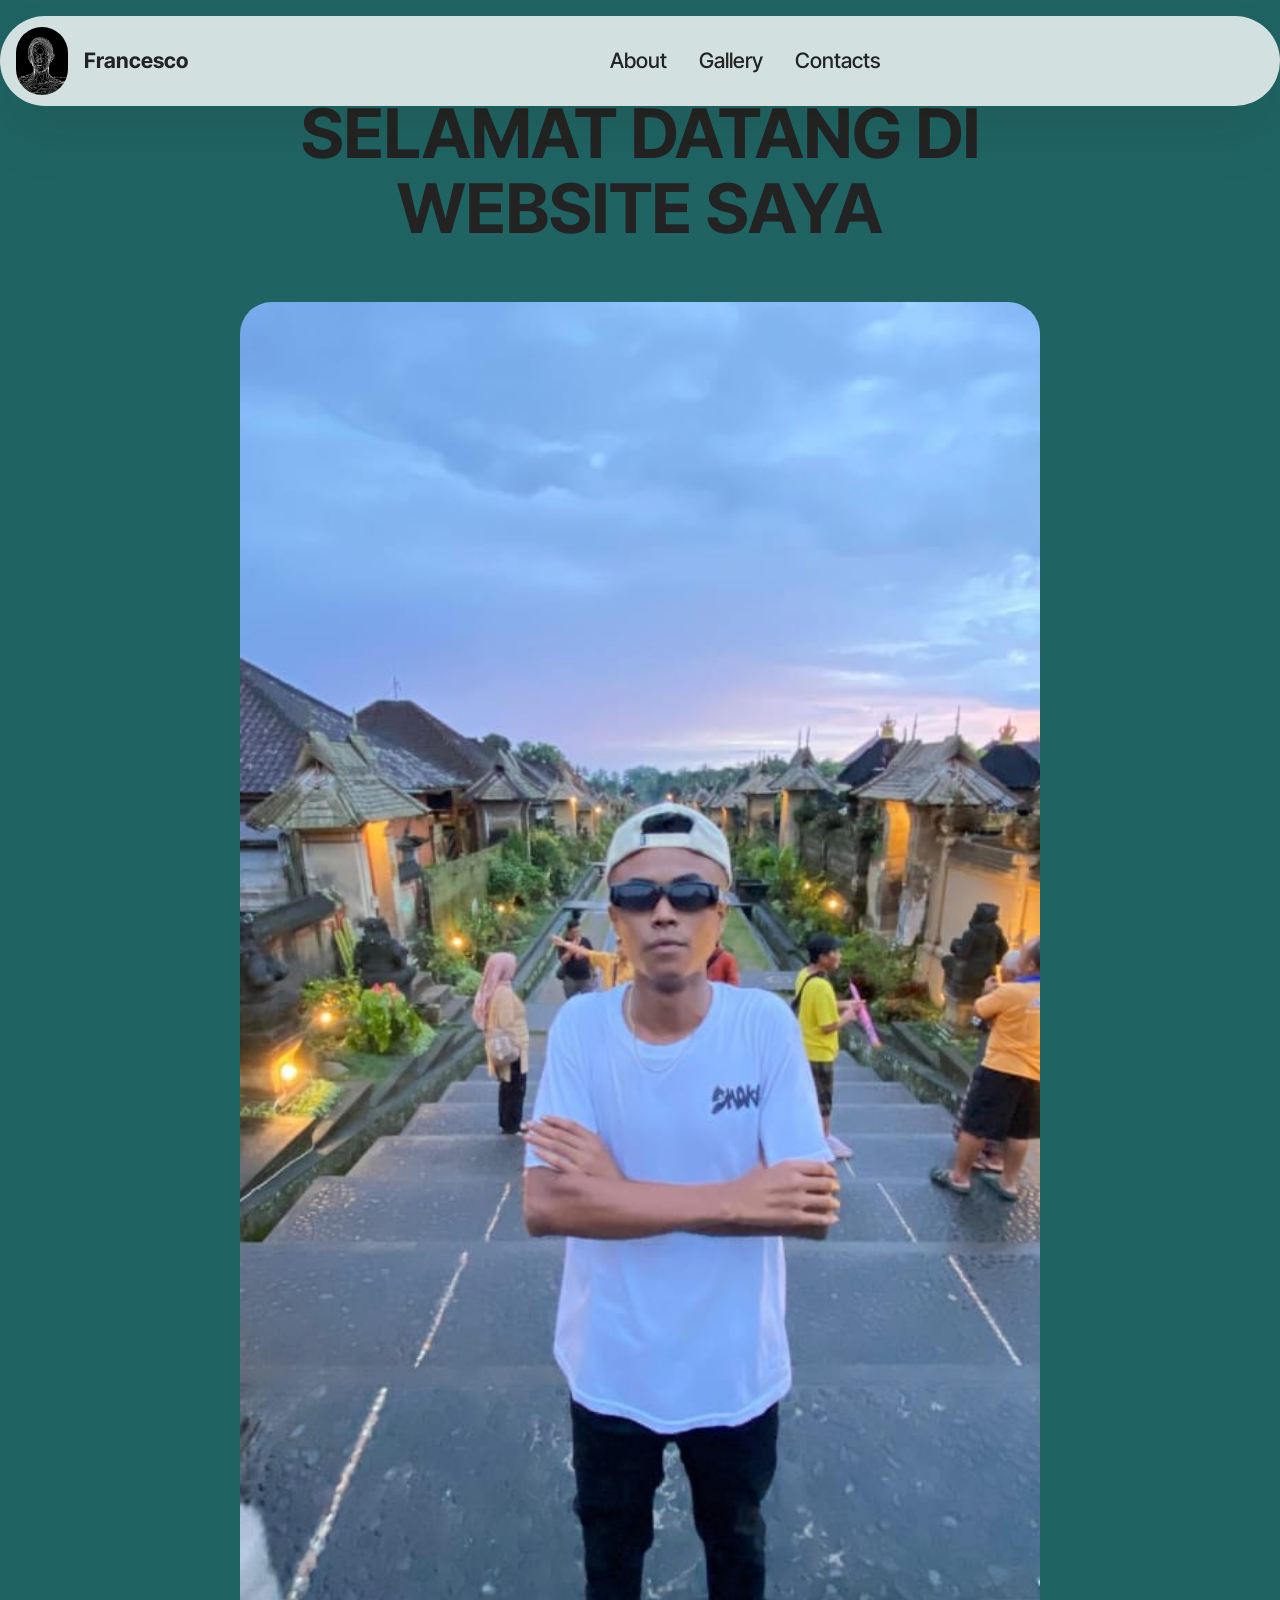
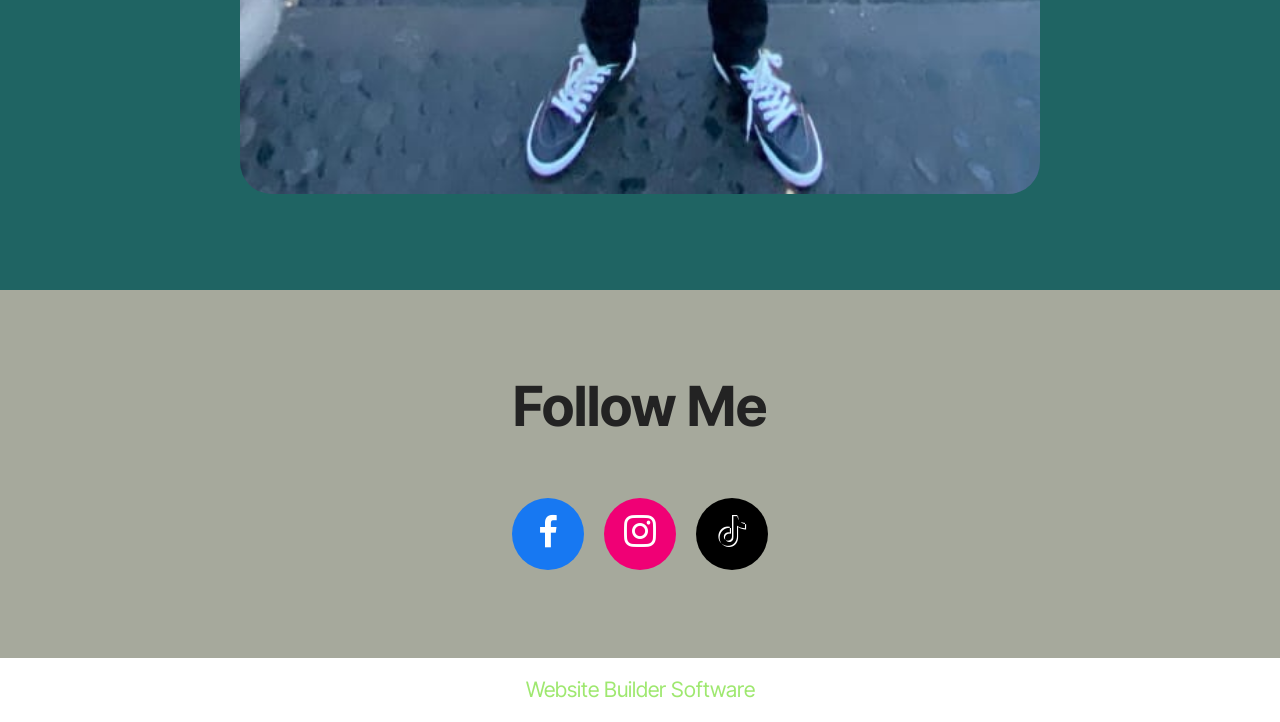
<file: index.html>
<!DOCTYPE html>
<html  >
<head>
  <!-- Site made with Mobirise Website Builder v5.9.24, https://mobirise.com -->
  <meta charset="UTF-8">
  <meta http-equiv="X-UA-Compatible" content="IE=edge">
  <meta name="generator" content="Mobirise v5.9.24, mobirise.com">
  <meta name="viewport" content="width=device-width, initial-scale=1, minimum-scale=1">
  <link rel="shortcut icon" href="assets/images/whatsapp-image-2025-01-24-at-00.56.09-1.jpeg" type="image/x-icon">
  <meta name="description" content="">
  
  
  <title>Home</title>
  <link rel="stylesheet" href="assets/bootstrap/css/bootstrap.min.css">
  <link rel="stylesheet" href="assets/bootstrap/css/bootstrap-grid.min.css">
  <link rel="stylesheet" href="assets/bootstrap/css/bootstrap-reboot.min.css">
  <link rel="stylesheet" href="assets/dropdown/css/style.css">
  <link rel="stylesheet" href="assets/socicon/css/styles.css">
  <link rel="stylesheet" href="assets/theme/css/style.css">
  <link rel="preload" href="https://fonts.googleapis.com/css2?family=Inter+Tight:wght@400;700&display=swap&display=swap" as="style" onload="this.onload=null;this.rel='stylesheet'">
  <noscript><link rel="stylesheet" href="https://fonts.googleapis.com/css2?family=Inter+Tight:wght@400;700&display=swap&display=swap"></noscript>
  <link rel="preload" as="style" href="assets/mobirise/css/mbr-additional.css?v=BkXpW4"><link rel="stylesheet" href="assets/mobirise/css/mbr-additional.css?v=BkXpW4" type="text/css">

  
  
  
</head>
<body>
  
  <section data-bs-version="5.1" class="menu menu5 cid-uAJpTprUd6" once="menu" id="menu05-1">
	

	<nav class="navbar navbar-dropdown navbar-fixed-top navbar-expand-lg">
		<div class="container">
			<div class="navbar-brand">
				<span class="navbar-logo">
					<a href="https://mobiri.se">
						<img src="assets/images/whatsapp-image-2025-01-24-at-00.56.09-1.jpeg" alt="Mobirise Website Builder" style="height: 4.3rem;">
					</a>
				</span>
				<span class="navbar-caption-wrap"><a class="navbar-caption text-black display-4" href="https://mobiri.se">Francesco</a></span>
			</div>
			<button class="navbar-toggler" type="button" data-toggle="collapse" data-bs-toggle="collapse" data-target="#navbarSupportedContent" data-bs-target="#navbarSupportedContent" aria-controls="navbarNavAltMarkup" aria-expanded="false" aria-label="Toggle navigation">
				<div class="hamburger">
					<span></span>
					<span></span>
					<span></span>
					<span></span>
				</div>
			</button>
			<div class="collapse navbar-collapse" id="navbarSupportedContent">
				<ul class="navbar-nav nav-dropdown nav-right" data-app-modern-menu="true"><li class="nav-item">
						<a class="nav-link link text-black text-primary display-4" href="https://mobiri.se" target="_blank">About</a>
					</li>
					<li class="nav-item">
						<a class="nav-link link text-black text-primary display-4" href="https://mobiri.se" aria-expanded="false" target="_blank">Gallery<br></a>
					</li>
					<li class="nav-item">
						<a class="nav-link link text-black text-primary display-4" href="https://mobiri.se" target="_blank">Contacts</a>
					</li></ul>
				
			</div>
		</div>
	</nav>
</section>

<section data-bs-version="5.1" class="header13 cid-uAJq8kbxWE" id="header13-2">
  

  
  

  <div class="align-center container">
    <div class="row justify-content-center">
      <div class="col-md-12 mb-5 content-head">
        <h1 class="mbr-section-title mbr-fonts-style display-1"><strong>SELAMAT DATANG DI WEBSITE SAYA</strong></h1>
        
        
      </div>
    </div>

    <div class="row justify-content-center">
      <div class="col-12 col-md-8">
        <img src="assets/images/whatsapp-image-2025-01-24-at-00.56.09-2.jpeg" alt="Mobirise Website Builder" title="">
      </div>
    </div>
  </div>
</section>

<section data-bs-version="5.1" class="social4 cid-uAJqMofU3k" id="social04-3">
    
    
    

    <div class="container">
        <div class="media-container-row">
            <div class="col-12">
                <h3 class="mbr-section-title align-center mb-5 mbr-fonts-style display-2">
                    <strong>Follow Me</strong></h3>
                <div class="social-list align-center">
                    <a class="iconfont-wrapper bg-facebook m-2 " target="_blank" href="https://www.facebook.com/fhador.moralezh">
                        <span class="socicon-facebook socicon"></span>
                    </a>
                    
                    <a class="iconfont-wrapper bg-instagram m-2" href="https://www.instagram.com/falldomoralezh/" target="_blank">
                        <span class="socicon-instagram socicon"></span>
                    </a>
                    
                    
                    
                    
                    
                    <a class="iconfont-wrapper bg-tiktok m-2" href="http://tiktok.com/@flovakk" target="_blank">
                        <span class="socicon-tiktok socicon"></span>
                    </a>
                    
                    
                </div>
            </div>
        </div>
    </div>
</section><section class="display-7" style="padding: 0;align-items: center;justify-content: center;flex-wrap: wrap;    align-content: center;display: flex;position: relative;height: 4rem;"><a href="https://mobiri.se/3613854" style="flex: 1 1;height: 4rem;position: absolute;width: 100%;z-index: 1;"><img alt="" style="height: 4rem;" src="[data-uri]"></a><p style="margin: 0;text-align: center;" class="display-7">&#8204;</p><a style="z-index:1" href="https://mobirise.com"> Website Builder Software</a></section><script src="assets/bootstrap/js/bootstrap.bundle.min.js"></script>  <script src="assets/smoothscroll/smooth-scroll.js"></script>  <script src="assets/ytplayer/index.js"></script>  <script src="assets/dropdown/js/navbar-dropdown.js"></script>  <script src="assets/theme/js/script.js"></script>  
  
  
</body>
</html>
</file>
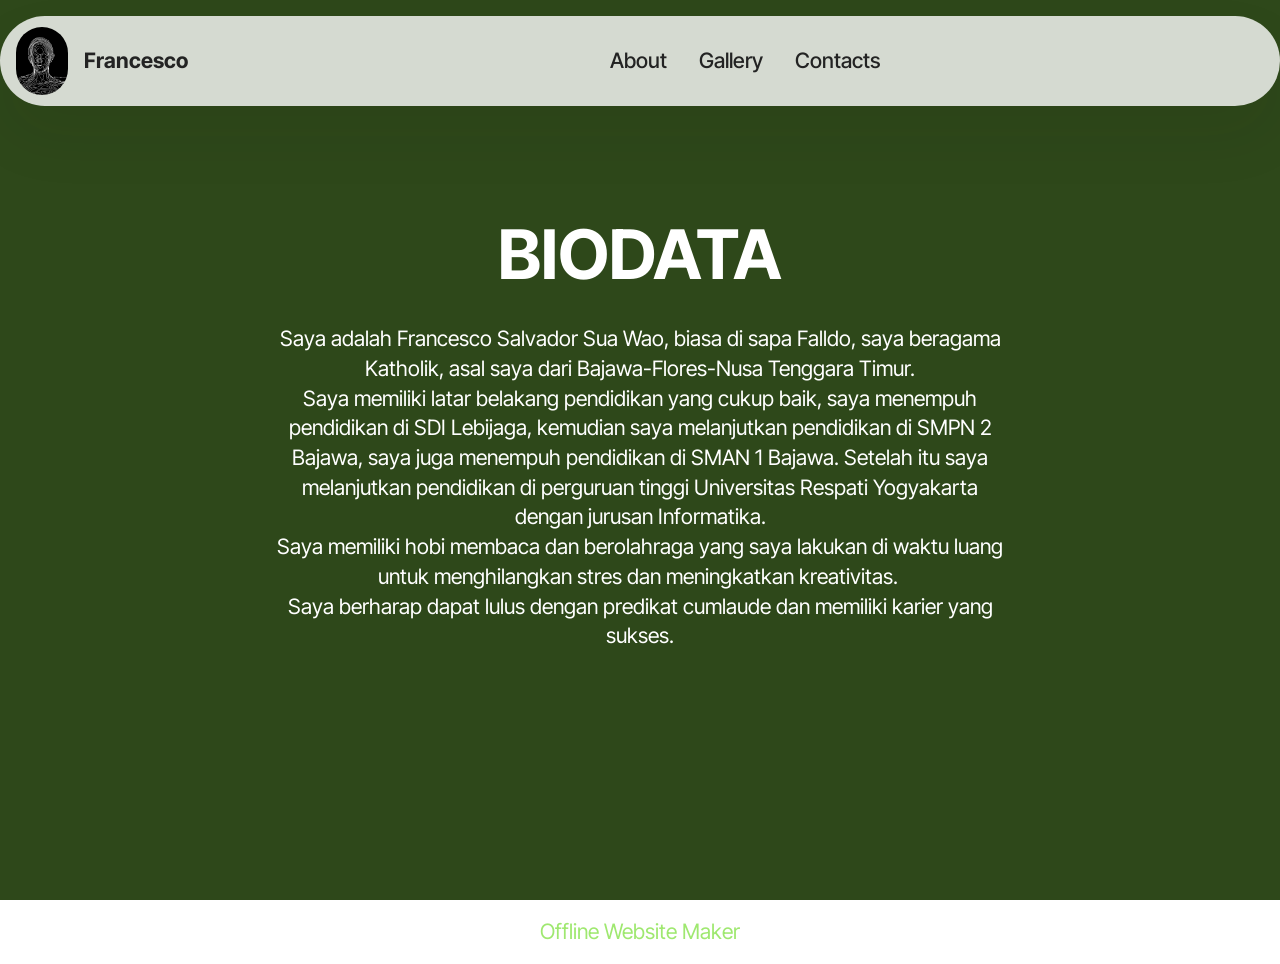
<file: page1.html>
<!DOCTYPE html>
<html  >
<head>
  <!-- Site made with Mobirise Website Builder v5.9.24, https://mobirise.com -->
  <meta charset="UTF-8">
  <meta http-equiv="X-UA-Compatible" content="IE=edge">
  <meta name="generator" content="Mobirise v5.9.24, mobirise.com">
  <meta name="viewport" content="width=device-width, initial-scale=1, minimum-scale=1">
  <link rel="shortcut icon" href="assets/images/whatsapp-image-2025-01-24-at-00.56.09-1.jpeg" type="image/x-icon">
  <meta name="description" content="">
  
  
  <title>About</title>
  <link rel="stylesheet" href="assets/bootstrap/css/bootstrap.min.css">
  <link rel="stylesheet" href="assets/bootstrap/css/bootstrap-grid.min.css">
  <link rel="stylesheet" href="assets/bootstrap/css/bootstrap-reboot.min.css">
  <link rel="stylesheet" href="assets/dropdown/css/style.css">
  <link rel="stylesheet" href="assets/theme/css/style.css">
  <link rel="preload" href="https://fonts.googleapis.com/css2?family=Inter+Tight:wght@400;700&display=swap&display=swap" as="style" onload="this.onload=null;this.rel='stylesheet'">
  <noscript><link rel="stylesheet" href="https://fonts.googleapis.com/css2?family=Inter+Tight:wght@400;700&display=swap&display=swap"></noscript>
  <link rel="preload" as="style" href="assets/mobirise/css/mbr-additional.css?v=W69Lfn"><link rel="stylesheet" href="assets/mobirise/css/mbr-additional.css?v=W69Lfn" type="text/css">

  
  
  
</head>
<body>
  
  <section data-bs-version="5.1" class="menu menu5 cid-uAJpTprUd6" once="menu" id="menu05-4">
	

	<nav class="navbar navbar-dropdown navbar-fixed-top navbar-expand-lg">
		<div class="container">
			<div class="navbar-brand">
				<span class="navbar-logo">
					<a href="https://mobiri.se">
						<img src="assets/images/whatsapp-image-2025-01-24-at-00.56.09-1.jpeg" alt="Mobirise Website Builder" style="height: 4.3rem;">
					</a>
				</span>
				<span class="navbar-caption-wrap"><a class="navbar-caption text-black display-4" href="https://mobiri.se">Francesco</a></span>
			</div>
			<button class="navbar-toggler" type="button" data-toggle="collapse" data-bs-toggle="collapse" data-target="#navbarSupportedContent" data-bs-target="#navbarSupportedContent" aria-controls="navbarNavAltMarkup" aria-expanded="false" aria-label="Toggle navigation">
				<div class="hamburger">
					<span></span>
					<span></span>
					<span></span>
					<span></span>
				</div>
			</button>
			<div class="collapse navbar-collapse" id="navbarSupportedContent">
				<ul class="navbar-nav nav-dropdown nav-right" data-app-modern-menu="true"><li class="nav-item">
						<a class="nav-link link text-black text-primary display-4" href="https://mobiri.se" target="_blank">About</a>
					</li>
					<li class="nav-item">
						<a class="nav-link link text-black text-primary display-4" href="https://mobiri.se" aria-expanded="false" target="_blank">Gallery<br></a>
					</li>
					<li class="nav-item">
						<a class="nav-link link text-black text-primary display-4" href="https://mobiri.se" target="_blank">Contacts</a>
					</li></ul>
				
			</div>
		</div>
	</nav>
</section>

<section data-bs-version="5.1" class="header19 cid-uAJscrwKJf mbr-fullscreen" id="header19-7">
  

  
  
  <div class="container">
    <div class="row">
      <div class="content-wrap col-12 col-md-8">
        <h1 class="mbr-section-title mbr-fonts-style mb-4 display-1"><strong>BIODATA</strong></h1>
        <p class="mbr-fonts-style mbr-text mb-4 display-7">Saya adalah Francesco Salvador Sua Wao, biasa di sapa Falldo, saya beragama Katholik, asal saya dari Bajawa-Flores-Nusa Tenggara Timur.<br>Saya memiliki latar belakang pendidikan yang cukup baik, saya menempuh pendidikan di SDI Lebijaga, kemudian saya melanjutkan pendidikan di SMPN 2 Bajawa, saya juga menempuh pendidikan di SMAN 1 Bajawa. Setelah itu saya melanjutkan pendidikan di perguruan tinggi Universitas Respati Yogyakarta dengan jurusan Informatika.<br>Saya memiliki hobi membaca dan berolahraga yang saya lakukan di waktu luang untuk menghilangkan stres dan meningkatkan kreativitas.&nbsp;<br>Saya berharap dapat lulus dengan predikat cumlaude dan memiliki karier yang sukses.</p>
        
        
      </div>
    </div>
  </div>
</section><section class="display-7" style="padding: 0;align-items: center;justify-content: center;flex-wrap: wrap;    align-content: center;display: flex;position: relative;height: 4rem;"><a href="https://mobiri.se/3613854" style="flex: 1 1;height: 4rem;position: absolute;width: 100%;z-index: 1;"><img alt="" style="height: 4rem;" src="[data-uri]"></a><p style="margin: 0;text-align: center;" class="display-7">&#8204;</p><a style="z-index:1" href="https://mobirise.com/offline-website-builder.html">Offline Website Maker</a></section><script src="assets/bootstrap/js/bootstrap.bundle.min.js"></script>  <script src="assets/smoothscroll/smooth-scroll.js"></script>  <script src="assets/ytplayer/index.js"></script>  <script src="assets/dropdown/js/navbar-dropdown.js"></script>  <script src="assets/theme/js/script.js"></script>  
  
  
</body>
</html>
</file>
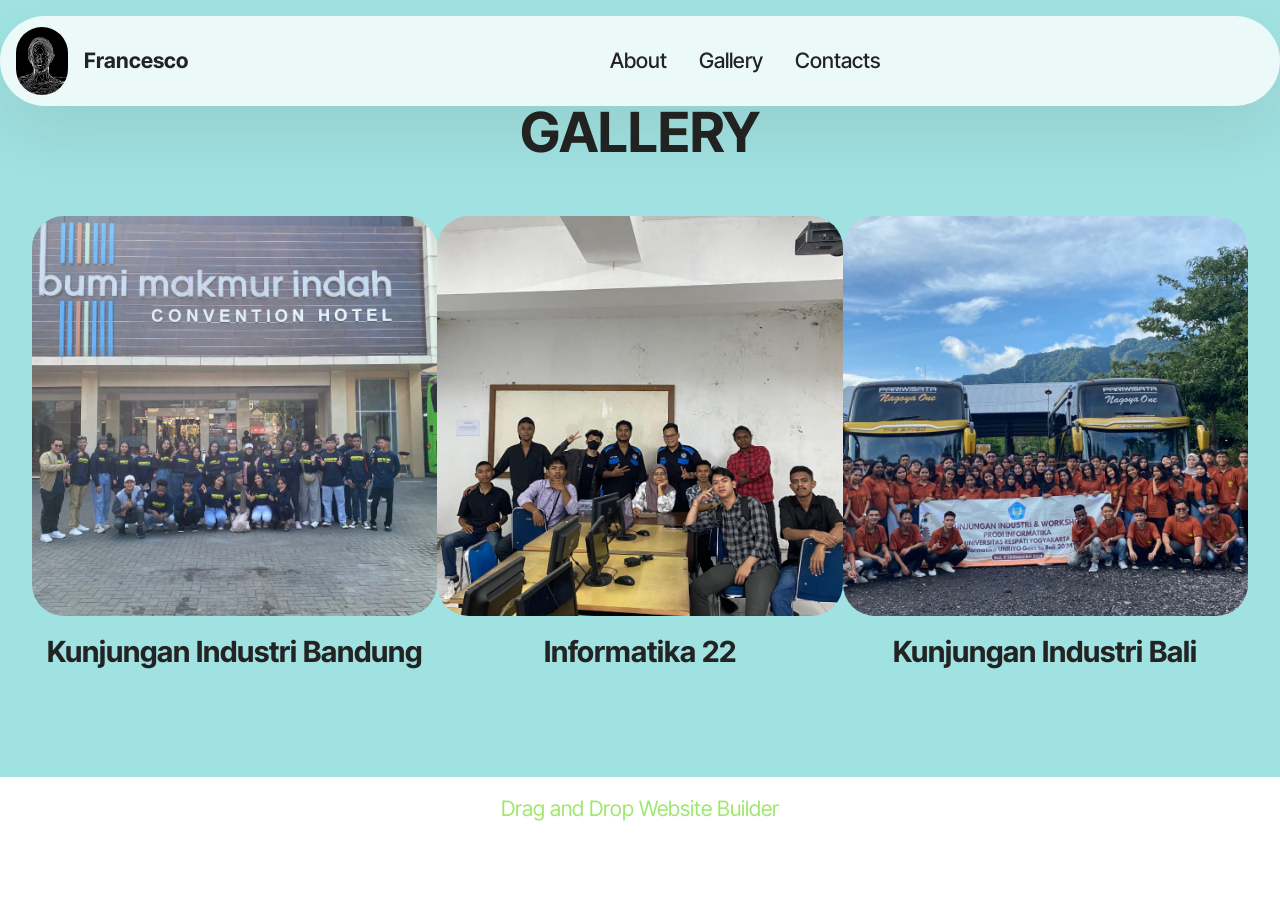
<file: page2.html>
<!DOCTYPE html>
<html  >
<head>
  <!-- Site made with Mobirise Website Builder v5.9.24, https://mobirise.com -->
  <meta charset="UTF-8">
  <meta http-equiv="X-UA-Compatible" content="IE=edge">
  <meta name="generator" content="Mobirise v5.9.24, mobirise.com">
  <meta name="viewport" content="width=device-width, initial-scale=1, minimum-scale=1">
  <link rel="shortcut icon" href="assets/images/whatsapp-image-2025-01-24-at-00.56.09-1.jpeg" type="image/x-icon">
  <meta name="description" content="">
  
  
  <title>Gallery</title>
  <link rel="stylesheet" href="assets/bootstrap/css/bootstrap.min.css">
  <link rel="stylesheet" href="assets/bootstrap/css/bootstrap-grid.min.css">
  <link rel="stylesheet" href="assets/bootstrap/css/bootstrap-reboot.min.css">
  <link rel="stylesheet" href="assets/dropdown/css/style.css">
  <link rel="stylesheet" href="assets/theme/css/style.css">
  <link rel="preload" href="https://fonts.googleapis.com/css2?family=Inter+Tight:wght@400;700&display=swap&display=swap" as="style" onload="this.onload=null;this.rel='stylesheet'">
  <noscript><link rel="stylesheet" href="https://fonts.googleapis.com/css2?family=Inter+Tight:wght@400;700&display=swap&display=swap"></noscript>
  <link rel="preload" as="style" href="assets/mobirise/css/mbr-additional.css?v=T4klLu"><link rel="stylesheet" href="assets/mobirise/css/mbr-additional.css?v=T4klLu" type="text/css">

  
  
  
</head>
<body>
  
  <section data-bs-version="5.1" class="menu menu5 cid-uAJpTprUd6" once="menu" id="menu05-5">
	

	<nav class="navbar navbar-dropdown navbar-fixed-top navbar-expand-lg">
		<div class="container">
			<div class="navbar-brand">
				<span class="navbar-logo">
					<a href="https://mobiri.se">
						<img src="assets/images/whatsapp-image-2025-01-24-at-00.56.09-1.jpeg" alt="Mobirise Website Builder" style="height: 4.3rem;">
					</a>
				</span>
				<span class="navbar-caption-wrap"><a class="navbar-caption text-black display-4" href="https://mobiri.se">Francesco</a></span>
			</div>
			<button class="navbar-toggler" type="button" data-toggle="collapse" data-bs-toggle="collapse" data-target="#navbarSupportedContent" data-bs-target="#navbarSupportedContent" aria-controls="navbarNavAltMarkup" aria-expanded="false" aria-label="Toggle navigation">
				<div class="hamburger">
					<span></span>
					<span></span>
					<span></span>
					<span></span>
				</div>
			</button>
			<div class="collapse navbar-collapse" id="navbarSupportedContent">
				<ul class="navbar-nav nav-dropdown nav-right" data-app-modern-menu="true"><li class="nav-item">
						<a class="nav-link link text-black text-primary display-4" href="https://mobiri.se" target="_blank">About</a>
					</li>
					<li class="nav-item">
						<a class="nav-link link text-black text-primary display-4" href="https://mobiri.se" aria-expanded="false" target="_blank">Gallery<br></a>
					</li>
					<li class="nav-item">
						<a class="nav-link link text-black text-primary display-4" href="https://mobiri.se" target="_blank">Contacts</a>
					</li></ul>
				
			</div>
		</div>
	</nav>
</section>

<section data-bs-version="5.1" class="people03 cid-uAJwwQbYmD" id="people03-a">
	
	
	<div class="container">
		<div class="row justify-content-center">
			<div class="col-12 content-head">
				<div class="mbr-section-head mb-5">
					<h4 class="mbr-section-title mbr-fonts-style align-center mb-0 display-2"><strong>GALLERY</strong></h4>
					
				</div>
			</div>
		</div>
		<div class="row">
			<div class="item features-image col-12 col-md-6 col-lg-4">
				<div class="item-wrapper">
					<div class="item-img mb-3">
						<img src="assets/images/whatsapp-image-2025-01-24-at-00.36.53.jpeg" alt="Mobirise Website Builder" title="">
					</div>
					<div class="item-content align-left">
						<h5 class="item-title mbr-fonts-style display-5"><strong>Kunjungan Industri Bandung</strong></h5>
						
						
					</div>
					
				</div>
			</div>
			<div class="item features-image col-12 col-md-6 col-lg-4">
				<div class="item-wrapper">
					<div class="item-img mb-3">
						<img src="assets/images/whatsapp-image-2025-01-24-at-00.36.53-1.jpeg" alt="Mobirise Website Builder" title="">
					</div>
					<div class="item-content align-left">
						<h5 class="item-title mbr-fonts-style display-5"><strong>Informatika 22</strong></h5>
						
						
					</div>
					
				</div>
			</div>
			<div class="item features-image col-12 col-md-6 col-lg-4">
				<div class="item-wrapper">
					<div class="item-img mb-3">
						<img src="assets/images/whatsapp-image-2025-01-24-at-00.36.52.jpeg" alt="Mobirise Website Builder" title="">
					</div>
					<div class="item-content align-left">
						<h5 class="item-title mbr-fonts-style display-5"><strong>Kunjungan Industri Bali</strong></h5>
						
						
					</div>
					
				</div>
			</div>
		</div>
	</div>
</section><section class="display-7" style="padding: 0;align-items: center;justify-content: center;flex-wrap: wrap;    align-content: center;display: flex;position: relative;height: 4rem;"><a href="https://mobiri.se/3613854" style="flex: 1 1;height: 4rem;position: absolute;width: 100%;z-index: 1;"><img alt="" style="height: 4rem;" src="[data-uri]"></a><p style="margin: 0;text-align: center;" class="display-7">&#8204;</p><a style="z-index:1" href="https://mobirise.com/drag-drop-website-builder.html">Drag and Drop Website Builder</a></section><script src="assets/bootstrap/js/bootstrap.bundle.min.js"></script>  <script src="assets/smoothscroll/smooth-scroll.js"></script>  <script src="assets/ytplayer/index.js"></script>  <script src="assets/dropdown/js/navbar-dropdown.js"></script>  <script src="assets/theme/js/script.js"></script>  
  
  
</body>
</html>
</file>
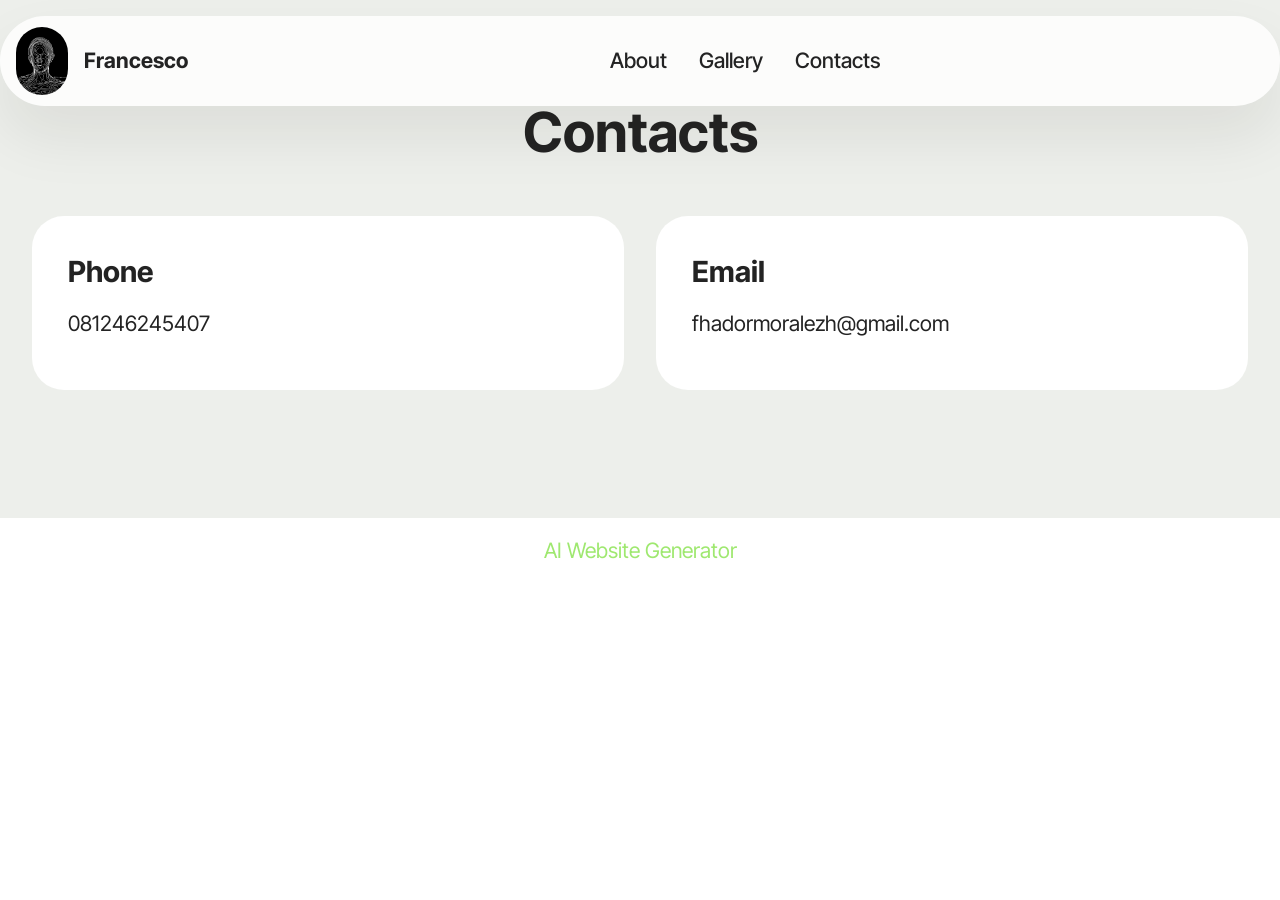
<file: page3.html>
<!DOCTYPE html>
<html  >
<head>
  <!-- Site made with Mobirise Website Builder v5.9.24, https://mobirise.com -->
  <meta charset="UTF-8">
  <meta http-equiv="X-UA-Compatible" content="IE=edge">
  <meta name="generator" content="Mobirise v5.9.24, mobirise.com">
  <meta name="viewport" content="width=device-width, initial-scale=1, minimum-scale=1">
  <link rel="shortcut icon" href="assets/images/whatsapp-image-2025-01-24-at-00.56.09-1.jpeg" type="image/x-icon">
  <meta name="description" content="">
  
  
  <title>Contacts</title>
  <link rel="stylesheet" href="assets/bootstrap/css/bootstrap.min.css">
  <link rel="stylesheet" href="assets/bootstrap/css/bootstrap-grid.min.css">
  <link rel="stylesheet" href="assets/bootstrap/css/bootstrap-reboot.min.css">
  <link rel="stylesheet" href="assets/dropdown/css/style.css">
  <link rel="stylesheet" href="assets/theme/css/style.css">
  <link rel="preload" href="https://fonts.googleapis.com/css2?family=Inter+Tight:wght@400;700&display=swap&display=swap" as="style" onload="this.onload=null;this.rel='stylesheet'">
  <noscript><link rel="stylesheet" href="https://fonts.googleapis.com/css2?family=Inter+Tight:wght@400;700&display=swap&display=swap"></noscript>
  <link rel="preload" as="style" href="assets/mobirise/css/mbr-additional.css?v=FTBgIf"><link rel="stylesheet" href="assets/mobirise/css/mbr-additional.css?v=FTBgIf" type="text/css">

  
  
  
</head>
<body>
  
  <section data-bs-version="5.1" class="menu menu5 cid-uAJpTprUd6" once="menu" id="menu05-6">
	

	<nav class="navbar navbar-dropdown navbar-fixed-top navbar-expand-lg">
		<div class="container">
			<div class="navbar-brand">
				<span class="navbar-logo">
					<a href="https://mobiri.se">
						<img src="assets/images/whatsapp-image-2025-01-24-at-00.56.09-1.jpeg" alt="Mobirise Website Builder" style="height: 4.3rem;">
					</a>
				</span>
				<span class="navbar-caption-wrap"><a class="navbar-caption text-black display-4" href="https://mobiri.se">Francesco</a></span>
			</div>
			<button class="navbar-toggler" type="button" data-toggle="collapse" data-bs-toggle="collapse" data-target="#navbarSupportedContent" data-bs-target="#navbarSupportedContent" aria-controls="navbarNavAltMarkup" aria-expanded="false" aria-label="Toggle navigation">
				<div class="hamburger">
					<span></span>
					<span></span>
					<span></span>
					<span></span>
				</div>
			</button>
			<div class="collapse navbar-collapse" id="navbarSupportedContent">
				<ul class="navbar-nav nav-dropdown nav-right" data-app-modern-menu="true"><li class="nav-item">
						<a class="nav-link link text-black text-primary display-4" href="https://mobiri.se" target="_blank">About</a>
					</li>
					<li class="nav-item">
						<a class="nav-link link text-black text-primary display-4" href="https://mobiri.se" aria-expanded="false" target="_blank">Gallery<br></a>
					</li>
					<li class="nav-item">
						<a class="nav-link link text-black text-primary display-4" href="https://mobiri.se" target="_blank">Contacts</a>
					</li></ul>
				
			</div>
		</div>
	</nav>
</section>

<section data-bs-version="5.1" class="contacts01 cid-uAJzLkpuaw" id="contacts01-d">
    

    
    
    <div class="container">
        <div class="row justify-content-center">
            <div class="col-12 content-head">
                <div class="mbr-section-head mb-5">
                    <h3 class="mbr-section-title mbr-fonts-style align-center mb-0 display-2">
                        <strong>Contacts</strong>
                    </h3>
                    
                </div>
            </div>
        </div>
        <div class="row">
            <div class="item features-without-image col-12 col-md-6 active">
                <div class="item-wrapper">
                    <div class="text-wrapper">
                        <h6 class="card-title mbr-fonts-style mb-3 display-5">
                            <strong>Phone</strong>
                        </h6>
                        <p class="mbr-text mbr-fonts-style display-7">
                            <a href="https://wa.me/081246245407" class="text-black">0</a>81246245407</p>
                    </div>
                </div>
            </div>
            <div class="item features-without-image col-12 col-md-6">
                <div class="item-wrapper">
                    <div class="text-wrapper">
                        <h6 class="card-title mbr-fonts-style mb-3 display-5">
                            <strong>Email</strong>
                        </h6>
                        <p class="mbr-text mbr-fonts-style display-7">fhadormoralezh@gmail.com</p>
                    </div>
                </div>
            </div>
            
            
        </div>
    </div>
</section><section class="display-7" style="padding: 0;align-items: center;justify-content: center;flex-wrap: wrap;    align-content: center;display: flex;position: relative;height: 4rem;"><a href="https://mobiri.se/3613854" style="flex: 1 1;height: 4rem;position: absolute;width: 100%;z-index: 1;"><img alt="" style="height: 4rem;" src="[data-uri]"></a><p style="margin: 0;text-align: center;" class="display-7">&#8204;</p><a style="z-index:1" href="https://mobirise.com/builder/ai-website-generator.html">AI Website Generator</a></section><script src="assets/bootstrap/js/bootstrap.bundle.min.js"></script>  <script src="assets/smoothscroll/smooth-scroll.js"></script>  <script src="assets/ytplayer/index.js"></script>  <script src="assets/dropdown/js/navbar-dropdown.js"></script>  <script src="assets/theme/js/script.js"></script>  
  
  
</body>
</html>
</file>
<file: assets/dropdown/css/style.css>
.navbar-dropdown {
  left: 0;
  padding: 0;
  position: absolute;
  right: 0;
  top: 0;
  transition: all 0.45s ease;
  z-index: 1030;
  background: #282828; }
  .navbar-dropdown .navbar-logo {
    margin-right: 0.8rem;
    transition: margin 0.3s ease-in-out;
    vertical-align: middle; }
    .navbar-dropdown .navbar-logo img {
      height: 3.125rem;
      transition: all 0.3s ease-in-out; }
    .navbar-dropdown .navbar-logo.mbr-iconfont {
      font-size: 3.125rem;
      line-height: 3.125rem; }
  .navbar-dropdown .navbar-caption {
    font-weight: 700;
    white-space: normal;
    vertical-align: -4px;
    line-height: 3.125rem !important; }
    .navbar-dropdown .navbar-caption, .navbar-dropdown .navbar-caption:hover {
      color: inherit;
      text-decoration: none; }
  .navbar-dropdown .mbr-iconfont + .navbar-caption {
    vertical-align: -1px; }
  .navbar-dropdown.navbar-fixed-top {
    position: fixed; }
  .navbar-dropdown .navbar-brand span {
    vertical-align: -4px; }
  .navbar-dropdown.bg-color.transparent {
    background: none; }
  .navbar-dropdown.navbar-short .navbar-brand {
    padding: 0.625rem 0; }
    .navbar-dropdown.navbar-short .navbar-brand span {
      vertical-align: -1px; }
  .navbar-dropdown.navbar-short .navbar-caption {
    line-height: 2.375rem !important;
    vertical-align: -2px; }
  .navbar-dropdown.navbar-short .navbar-logo {
    margin-right: 0.5rem; }
    .navbar-dropdown.navbar-short .navbar-logo img {
      height: 2.375rem; }
    .navbar-dropdown.navbar-short .navbar-logo.mbr-iconfont {
      font-size: 2.375rem;
      line-height: 2.375rem; }
  .navbar-dropdown.navbar-short .mbr-table-cell {
    height: 3.625rem; }
  .navbar-dropdown .navbar-close {
    left: 0.6875rem;
    position: fixed;
    top: 0.75rem;
    z-index: 1000; }
  .navbar-dropdown .hamburger-icon {
    content: "";
    display: inline-block;
    vertical-align: middle;
    width: 16px;
    -webkit-box-shadow: 0 -6px 0 1px #282828,0 0 0 1px #282828,0 6px 0 1px #282828;
    -moz-box-shadow: 0 -6px 0 1px #282828,0 0 0 1px #282828,0 6px 0 1px #282828;
    box-shadow: 0 -6px 0 1px #282828,0 0 0 1px #282828,0 6px 0 1px #282828; }

.dropdown-menu .dropdown-toggle[data-toggle="dropdown-submenu"]::after {
  border-bottom: 0.35em solid transparent;
  border-left: 0.35em solid;
  border-right: 0;
  border-top: 0.35em solid transparent;
  margin-left: 0.3rem; }

.dropdown-menu .dropdown-item:focus {
  outline: 0; }

.nav-dropdown {
  font-size: 0.75rem;
  font-weight: 500;
  height: auto !important; }
  .nav-dropdown .nav-btn {
    padding-left: 1rem; }
  .nav-dropdown .link {
    margin: .667em 1.667em;
    font-weight: 500;
    padding: 0;
    transition: color .2s ease-in-out; }
    .nav-dropdown .link.dropdown-toggle {
      margin-right: 2.583em; }
      .nav-dropdown .link.dropdown-toggle::after {
        margin-left: .25rem;
        border-top: 0.35em solid;
        border-right: 0.35em solid transparent;
        border-left: 0.35em solid transparent;
        border-bottom: 0; }
      .nav-dropdown .link.dropdown-toggle[aria-expanded="true"] {
        margin: 0;
        padding: 0.667em 3.263em  0.667em 1.667em; }
  .nav-dropdown .link::after,
  .nav-dropdown .dropdown-item::after {
    color: inherit; }
  .nav-dropdown .btn {
    font-size: 0.75rem;
    font-weight: 700;
    letter-spacing: 0;
    margin-bottom: 0;
    padding-left: 1.25rem;
    padding-right: 1.25rem; }
  .nav-dropdown .dropdown-menu {
    border-radius: 0;
    border: 0;
    left: 0;
    margin: 0;
    padding-bottom: 1.25rem;
    padding-top: 1.25rem;
    position: relative; }
  .nav-dropdown .dropdown-submenu {
    margin-left: 0.125rem;
    top: 0; }
  .nav-dropdown .dropdown-item {
    font-weight: 500;
    line-height: 2;
    padding: 0.3846em 4.615em 0.3846em 1.5385em;
    position: relative;
    transition: color .2s ease-in-out, background-color .2s ease-in-out; }
    .nav-dropdown .dropdown-item::after {
      margin-top: -0.3077em;
      position: absolute;
      right: 1.1538em;
      top: 50%; }
    .nav-dropdown .dropdown-item:focus, .nav-dropdown .dropdown-item:hover {
      background: none; }

@media (max-width: 767px) {
  .nav-dropdown.navbar-toggleable-sm {
    bottom: 0;
    display: none;
    left: 0;
    overflow-x: hidden;
    position: fixed;
    top: 0;
    transform: translateX(-100%);
    -ms-transform: translateX(-100%);
    -webkit-transform: translateX(-100%);
    width: 18.75rem;
    z-index: 999; } }
.nav-dropdown.navbar-toggleable-xl {
  bottom: 0;
  display: none;
  left: 0;
  overflow-x: hidden;
  position: fixed;
  top: 0;
  transform: translateX(-100%);
  -ms-transform: translateX(-100%);
  -webkit-transform: translateX(-100%);
  width: 18.75rem;
  z-index: 999; }

.nav-dropdown-sm {
  display: block !important;
  overflow-x: hidden;
  overflow: auto;
  padding-top: 3.875rem; }
  .nav-dropdown-sm::after {
    content: "";
    display: block;
    height: 3rem;
    width: 100%; }
  .nav-dropdown-sm.collapse.in ~ .navbar-close {
    display: block !important; }
  .nav-dropdown-sm.collapsing, .nav-dropdown-sm.collapse.in {
    transform: translateX(0);
    -ms-transform: translateX(0);
    -webkit-transform: translateX(0);
    transition: all 0.25s ease-out;
    -webkit-transition: all 0.25s ease-out;
    background: #282828; }
  .nav-dropdown-sm.collapsing[aria-expanded="false"] {
    transform: translateX(-100%);
    -ms-transform: translateX(-100%);
    -webkit-transform: translateX(-100%); }
  .nav-dropdown-sm .nav-item {
    display: block;
    margin-left: 0 !important;
    padding-left: 0; }
  .nav-dropdown-sm .link,
  .nav-dropdown-sm .dropdown-item {
    border-top: 1px dotted rgba(255, 255, 255, 0.1);
    font-size: 0.8125rem;
    line-height: 1.6;
    margin: 0 !important;
    padding: 0.875rem 2.4rem 0.875rem 1.5625rem !important;
    position: relative;
    white-space: normal; }
    .nav-dropdown-sm .link:focus, .nav-dropdown-sm .link:hover,
    .nav-dropdown-sm .dropdown-item:focus,
    .nav-dropdown-sm .dropdown-item:hover {
      background: rgba(0, 0, 0, 0.2) !important;
      color: #c0a375; }
  .nav-dropdown-sm .nav-btn {
    position: relative;
    padding: 1.5625rem 1.5625rem 0 1.5625rem; }
    .nav-dropdown-sm .nav-btn::before {
      border-top: 1px dotted rgba(255, 255, 255, 0.1);
      content: "";
      left: 0;
      position: absolute;
      top: 0;
      width: 100%; }
    .nav-dropdown-sm .nav-btn + .nav-btn {
      padding-top: 0.625rem; }
      .nav-dropdown-sm .nav-btn + .nav-btn::before {
        display: none; }
  .nav-dropdown-sm .btn {
    padding: 0.625rem 0; }
  .nav-dropdown-sm .dropdown-toggle[data-toggle="dropdown-submenu"]::after {
    margin-left: .25rem;
    border-top: 0.35em solid;
    border-right: 0.35em solid transparent;
    border-left: 0.35em solid transparent;
    border-bottom: 0; }
  .nav-dropdown-sm .dropdown-toggle[data-toggle="dropdown-submenu"][aria-expanded="true"]::after {
    border-top: 0;
    border-right: 0.35em solid transparent;
    border-left: 0.35em solid transparent;
    border-bottom: 0.35em solid; }
  .nav-dropdown-sm .dropdown-menu {
    margin: 0;
    padding: 0;
    position: relative;
    top: 0;
    left: 0;
    width: 100%;
    border: 0;
    float: none;
    border-radius: 0;
    background: none; }
  .nav-dropdown-sm .dropdown-submenu {
    left: 100%;
    margin-left: 0.125rem;
    margin-top: -1.25rem;
    top: 0; }

.navbar-toggleable-sm .nav-dropdown .dropdown-menu {
  position: absolute; }

.navbar-toggleable-sm .nav-dropdown .dropdown-submenu {
  left: 100%;
  margin-left: 0.125rem;
  margin-top: -1.25rem;
  top: 0; }

.navbar-toggleable-sm.opened .nav-dropdown .dropdown-menu {
  position: relative; }

.navbar-toggleable-sm.opened .nav-dropdown .dropdown-submenu {
  left: 0;
  margin-left: 00rem;
  margin-top: 0rem;
  top: 0; }

.is-builder .nav-dropdown.collapsing {
  transition: none !important; }
</file>
<file: assets/socicon/css/styles.css>
@charset "UTF-8";

@font-face {
  font-family: 'Socicon';
  src:  url('../fonts/socicon.eot');
  src:  url('../fonts/socicon.eot?#iefix') format('embedded-opentype'),
    url('../fonts/socicon.woff2') format('woff2'),
    url('../fonts/socicon.ttf') format('truetype'),
    url('../fonts/socicon.woff') format('woff'),
    url('../fonts/socicon.svg#socicon') format('svg');
  font-weight: normal;
  font-style: normal;
  font-display: swap;
}

[data-icon]:before {
  font-family: "socicon" !important;
  content: attr(data-icon);
  font-style: normal !important;
  font-weight: normal !important;
  font-variant: normal !important;
  text-transform: none !important;
  speak: none;
  line-height: 1;
  -webkit-font-smoothing: antialiased;
  -moz-osx-font-smoothing: grayscale;
}

[class^="socicon-"], [class*=" socicon-"] {
  /* use !important to prevent issues with browser extensions that change fonts */
  font-family: 'Socicon' !important;
  speak: none;
  font-style: normal;
  font-weight: normal;
  font-variant: normal;
  text-transform: none;
  line-height: 1;

  /* Better Font Rendering =========== */
  -webkit-font-smoothing: antialiased;
  -moz-osx-font-smoothing: grayscale;
}

.socicon-500px:before {
  content: "\e000";
}
.socicon-8tracks:before {
  content: "\e001";
}
.socicon-airbnb:before {
  content: "\e002";
}
.socicon-alliance:before {
  content: "\e003";
}
.socicon-amazon:before {
  content: "\e004";
}
.socicon-amplement:before {
  content: "\e005";
}
.socicon-android:before {
  content: "\e006";
}
.socicon-angellist:before {
  content: "\e007";
}
.socicon-apple:before {
  content: "\e008";
}
.socicon-appnet:before {
  content: "\e009";
}
.socicon-baidu:before {
  content: "\e00a";
}
.socicon-bandcamp:before {
  content: "\e00b";
}
.socicon-battlenet:before {
  content: "\e00c";
}
.socicon-mixer:before {
  content: "\e00d";
}
.socicon-bebee:before {
  content: "\e00e";
}
.socicon-bebo:before {
  content: "\e00f";
}
.socicon-behance:before {
  content: "\e010";
}
.socicon-blizzard:before {
  content: "\e011";
}
.socicon-blogger:before {
  content: "\e012";
}
.socicon-buffer:before {
  content: "\e013";
}
.socicon-chrome:before {
  content: "\e014";
}
.socicon-coderwall:before {
  content: "\e015";
}
.socicon-curse:before {
  content: "\e016";
}
.socicon-dailymotion:before {
  content: "\e017";
}
.socicon-deezer:before {
  content: "\e018";
}
.socicon-delicious:before {
  content: "\e019";
}
.socicon-deviantart:before {
  content: "\e01a";
}
.socicon-diablo:before {
  content: "\e01b";
}
.socicon-digg:before {
  content: "\e01c";
}
.socicon-discord:before {
  content: "\e01d";
}
.socicon-disqus:before {
  content: "\e01e";
}
.socicon-douban:before {
  content: "\e01f";
}
.socicon-draugiem:before {
  content: "\e020";
}
.socicon-dribbble:before {
  content: "\e021";
}
.socicon-drupal:before {
  content: "\e022";
}
.socicon-ebay:before {
  content: "\e023";
}
.socicon-ello:before {
  content: "\e024";
}
.socicon-endomodo:before {
  content: "\e025";
}
.socicon-envato:before {
  content: "\e026";
}
.socicon-etsy:before {
  content: "\e027";
}
.socicon-facebook:before {
  content: "\e028";
}
.socicon-feedburner:before {
  content: "\e029";
}
.socicon-filmweb:before {
  content: "\e02a";
}
.socicon-firefox:before {
  content: "\e02b";
}
.socicon-flattr:before {
  content: "\e02c";
}
.socicon-flickr:before {
  content: "\e02d";
}
.socicon-formulr:before {
  content: "\e02e";
}
.socicon-forrst:before {
  content: "\e02f";
}
.socicon-foursquare:before {
  content: "\e030";
}
.socicon-friendfeed:before {
  content: "\e031";
}
.socicon-github:before {
  content: "\e032";
}
.socicon-goodreads:before {
  content: "\e033";
}
.socicon-google:before {
  content: "\e034";
}
.socicon-googlescholar:before {
  content: "\e035";
}
.socicon-googlegroups:before {
  content: "\e036";
}
.socicon-googlephotos:before {
  content: "\e037";
}
.socicon-googleplus:before {
  content: "\e038";
}
.socicon-grooveshark:before {
  content: "\e039";
}
.socicon-hackerrank:before {
  content: "\e03a";
}
.socicon-hearthstone:before {
  content: "\e03b";
}
.socicon-hellocoton:before {
  content: "\e03c";
}
.socicon-heroes:before {
  content: "\e03d";
}
.socicon-smashcast:before {
  content: "\e03e";
}
.socicon-horde:before {
  content: "\e03f";
}
.socicon-houzz:before {
  content: "\e040";
}
.socicon-icq:before {
  content: "\e041";
}
.socicon-identica:before {
  content: "\e042";
}
.socicon-imdb:before {
  content: "\e043";
}
.socicon-instagram:before {
  content: "\e044";
}
.socicon-issuu:before {
  content: "\e045";
}
.socicon-istock:before {
  content: "\e046";
}
.socicon-itunes:before {
  content: "\e047";
}
.socicon-keybase:before {
  content: "\e048";
}
.socicon-lanyrd:before {
  content: "\e049";
}
.socicon-lastfm:before {
  content: "\e04a";
}
.socicon-line:before {
  content: "\e04b";
}
.socicon-linkedin:before {
  content: "\e04c";
}
.socicon-livejournal:before {
  content: "\e04d";
}
.socicon-lyft:before {
  content: "\e04e";
}
.socicon-macos:before {
  content: "\e04f";
}
.socicon-mail:before {
  content: "\e050";
}
.socicon-medium:before {
  content: "\e051";
}
.socicon-meetup:before {
  content: "\e052";
}
.socicon-mixcloud:before {
  content: "\e053";
}
.socicon-modelmayhem:before {
  content: "\e054";
}
.socicon-mumble:before {
  content: "\e055";
}
.socicon-myspace:before {
  content: "\e056";
}
.socicon-newsvine:before {
  content: "\e057";
}
.socicon-nintendo:before {
  content: "\e058";
}
.socicon-npm:before {
  content: "\e059";
}
.socicon-odnoklassniki:before {
  content: "\e05a";
}
.socicon-openid:before {
  content: "\e05b";
}
.socicon-opera:before {
  content: "\e05c";
}
.socicon-outlook:before {
  content: "\e05d";
}
.socicon-overwatch:before {
  content: "\e05e";
}
.socicon-patreon:before {
  content: "\e05f";
}
.socicon-paypal:before {
  content: "\e060";
}
.socicon-periscope:before {
  content: "\e061";
}
.socicon-persona:before {
  content: "\e062";
}
.socicon-pinterest:before {
  content: "\e063";
}
.socicon-play:before {
  content: "\e064";
}
.socicon-player:before {
  content: "\e065";
}
.socicon-playstation:before {
  content: "\e066";
}
.socicon-pocket:before {
  content: "\e067";
}
.socicon-qq:before {
  content: "\e068";
}
.socicon-quora:before {
  content: "\e069";
}
.socicon-raidcall:before {
  content: "\e06a";
}
.socicon-ravelry:before {
  content: "\e06b";
}
.socicon-reddit:before {
  content: "\e06c";
}
.socicon-renren:before {
  content: "\e06d";
}
.socicon-researchgate:before {
  content: "\e06e";
}
.socicon-residentadvisor:before {
  content: "\e06f";
}
.socicon-reverbnation:before {
  content: "\e070";
}
.socicon-rss:before {
  content: "\e071";
}
.socicon-sharethis:before {
  content: "\e072";
}
.socicon-skype:before {
  content: "\e073";
}
.socicon-slideshare:before {
  content: "\e074";
}
.socicon-smugmug:before {
  content: "\e075";
}
.socicon-snapchat:before {
  content: "\e076";
}
.socicon-songkick:before {
  content: "\e077";
}
.socicon-soundcloud:before {
  content: "\e078";
}
.socicon-spotify:before {
  content: "\e079";
}
.socicon-stackexchange:before {
  content: "\e07a";
}
.socicon-stackoverflow:before {
  content: "\e07b";
}
.socicon-starcraft:before {
  content: "\e07c";
}
.socicon-stayfriends:before {
  content: "\e07d";
}
.socicon-steam:before {
  content: "\e07e";
}
.socicon-storehouse:before {
  content: "\e07f";
}
.socicon-strava:before {
  content: "\e080";
}
.socicon-streamjar:before {
  content: "\e081";
}
.socicon-stumbleupon:before {
  content: "\e082";
}
.socicon-swarm:before {
  content: "\e083";
}
.socicon-teamspeak:before {
  content: "\e084";
}
.socicon-teamviewer:before {
  content: "\e085";
}
.socicon-technorati:before {
  content: "\e086";
}
.socicon-telegram:before {
  content: "\e087";
}
.socicon-tripadvisor:before {
  content: "\e088";
}
.socicon-tripit:before {
  content: "\e089";
}
.socicon-triplej:before {
  content: "\e08a";
}
.socicon-tumblr:before {
  content: "\e08b";
}
.socicon-twitch:before {
  content: "\e08c";
}
.socicon-twitter:before {
  content: "\e08d";
}
.socicon-uber:before {
  content: "\e08e";
}
.socicon-ventrilo:before {
  content: "\e08f";
}
.socicon-viadeo:before {
  content: "\e090";
}
.socicon-viber:before {
  content: "\e091";
}
.socicon-viewbug:before {
  content: "\e092";
}
.socicon-vimeo:before {
  content: "\e093";
}
.socicon-vine:before {
  content: "\e094";
}
.socicon-vkontakte:before {
  content: "\e095";
}
.socicon-warcraft:before {
  content: "\e096";
}
.socicon-wechat:before {
  content: "\e097";
}
.socicon-weibo:before {
  content: "\e098";
}
.socicon-whatsapp:before {
  content: "\e099";
}
.socicon-wikipedia:before {
  content: "\e09a";
}
.socicon-windows:before {
  content: "\e09b";
}
.socicon-wordpress:before {
  content: "\e09c";
}
.socicon-wykop:before {
  content: "\e09d";
}
.socicon-xbox:before {
  content: "\e09e";
}
.socicon-xing:before {
  content: "\e09f";
}
.socicon-yahoo:before {
  content: "\e0a0";
}
.socicon-yammer:before {
  content: "\e0a1";
}
.socicon-yandex:before {
  content: "\e0a2";
}
.socicon-yelp:before {
  content: "\e0a3";
}
.socicon-younow:before {
  content: "\e0a4";
}
.socicon-youtube:before {
  content: "\e0a5";
}
.socicon-zapier:before {
  content: "\e0a6";
}
.socicon-zerply:before {
  content: "\e0a7";
}
.socicon-zomato:before {
  content: "\e0a8";
}
.socicon-zynga:before {
  content: "\e0a9";
}
.socicon-spreadshirt:before {
  content: "\e901";
}
.socicon-gamejolt:before {
  content: "\e902";
}
.socicon-trello:before {
  content: "\e903";
}
.socicon-tunein:before {
  content: "\e904";
}
.socicon-bloglovin:before {
  content: "\e905";
}
.socicon-gamewisp:before {
  content: "\e906";
}
.socicon-messenger:before {
  content: "\e907";
}
.socicon-pandora:before {
  content: "\e908";
}
.socicon-augment:before {
  content: "\e909";
}
.socicon-bitbucket:before {
  content: "\e90a";
}
.socicon-fyuse:before {
  content: "\e90b";
}
.socicon-yt-gaming:before {
  content: "\e90c";
}
.socicon-sketchfab:before {
  content: "\e90d";
}
.socicon-mobcrush:before {
  content: "\e90e";
}
.socicon-microsoft:before {
  content: "\e90f";
}
.socicon-realtor:before {
  content: "\e910";
}
.socicon-tidal:before {
  content: "\e911";
}
.socicon-qobuz:before {
  content: "\e912";
}
.socicon-natgeo:before {
  content: "\e913";
}
.socicon-mastodon:before {
  content: "\e914";
}
.socicon-unsplash:before {
  content: "\e915";
}
.socicon-homeadvisor:before {
  content: "\e916";
}
.socicon-angieslist:before {
  content: "\e917";
}
.socicon-codepen:before {
  content: "\e918";
}
.socicon-slack:before {
  content: "\e919";
}
.socicon-openaigym:before {
  content: "\e91a";
}
.socicon-logmein:before {
  content: "\e91b";
}
.socicon-fiverr:before {
  content: "\e91c";
}
.socicon-gotomeeting:before {
  content: "\e91d";
}
.socicon-aliexpress:before {
  content: "\e91e";
}
.socicon-guru:before {
  content: "\e91f";
}
.socicon-appstore:before {
  content: "\e920";
}
.socicon-homes:before {
  content: "\e921";
}
.socicon-zoom:before {
  content: "\e922";
}
.socicon-alibaba:before {
  content: "\e923";
}
.socicon-craigslist:before {
  content: "\e924";
}
.socicon-wix:before {
  content: "\e925";
}
.socicon-redfin:before {
  content: "\e926";
}
.socicon-googlecalendar:before {
  content: "\e927";
}
.socicon-shopify:before {
  content: "\e928";
}
.socicon-freelancer:before {
  content: "\e929";
}
.socicon-seedrs:before {
  content: "\e92a";
}
.socicon-bing:before {
  content: "\e92b";
}
.socicon-doodle:before {
  content: "\e92c";
}
.socicon-bonanza:before {
  content: "\e92d";
}
.socicon-squarespace:before {
  content: "\e92e";
}
.socicon-toptal:before {
  content: "\e92f";
}
.socicon-gust:before {
  content: "\e930";
}
.socicon-ask:before {
  content: "\e931";
}
.socicon-trulia:before {
  content: "\e932";
}
.socicon-loomly:before {
  content: "\e933";
}
.socicon-ghost:before {
  content: "\e934";
}
.socicon-upwork:before {
  content: "\e935";
}
.socicon-fundable:before {
  content: "\e936";
}
.socicon-booking:before {
  content: "\e937";
}
.socicon-googlemaps:before {
  content: "\e938";
}
.socicon-zillow:before {
  content: "\e939";
}
.socicon-niconico:before {
  content: "\e93a";
}
.socicon-toneden:before {
  content: "\e93b";
}
.socicon-crunchbase:before {
  content: "\e93c";
}
.socicon-homefy:before {
  content: "\e93d";
}
.socicon-calendly:before {
  content: "\e93e";
}
.socicon-livemaster:before {
  content: "\e93f";
}
.socicon-udemy:before {
  content: "\e940";
}
.socicon-codered:before {
  content: "\e941";
}
.socicon-origin:before {
  content: "\e942";
}
.socicon-nextdoor:before {
  content: "\e943";
}
.socicon-portfolio:before {
  content: "\e944";
}
.socicon-instructables:before {
  content: "\e945";
}
.socicon-gitlab:before {
  content: "\e946";
}
.socicon-hackernews:before {
  content: "\e947";
}
.socicon-smashwords:before {
  content: "\e948";
}
.socicon-kobo:before {
  content: "\e949";
}
.socicon-bookbub:before {
  content: "\e94a";
}
.socicon-mailru:before {
  content: "\e94b";
}
.socicon-moddb:before {
  content: "\e94c";
}
.socicon-indiedb:before {
  content: "\e94d";
}
.socicon-traxsource:before {
  content: "\e94e";
}
.socicon-gamefor:before {
  content: "\e94f";
}
.socicon-pixiv:before {
  content: "\e950";
}
.socicon-myanimelist:before {
  content: "\e951";
}
.socicon-blackberry:before {
  content: "\e952";
}
.socicon-wickr:before {
  content: "\e953";
}
.socicon-spip:before {
  content: "\e954";
}
.socicon-napster:before {
  content: "\e955";
}
.socicon-beatport:before {
  content: "\e956";
}
.socicon-hackerone:before {
  content: "\e957";
}
.socicon-internet:before {
  content: "\e958";
}
.socicon-ubuntu:before {
  content: "\e959";
}
.socicon-artstation:before {
  content: "\e95a";
}
.socicon-invision:before {
  content: "\e95b";
}
.socicon-torial:before {
  content: "\e95c";
}
.socicon-collectorz:before {
  content: "\e95d";
}
.socicon-seenthis:before {
  content: "\e95e";
}
.socicon-googleplaymusic:before {
  content: "\e95f";
}
.socicon-debian:before {
  content: "\e960";
}
.socicon-filmfreeway:before {
  content: "\e961";
}
.socicon-gnome:before {
  content: "\e962";
}
.socicon-itchio:before {
  content: "\e963";
}
.socicon-jamendo:before {
  content: "\e964";
}
.socicon-mix:before {
  content: "\e965";
}
.socicon-sharepoint:before {
  content: "\e966";
}
.socicon-tinder:before {
  content: "\e967";
}
.socicon-windguru:before {
  content: "\e968";
}
.socicon-cdbaby:before {
  content: "\e969";
}
.socicon-elementaryos:before {
  content: "\e96a";
}
.socicon-stage32:before {
  content: "\e96b";
}
.socicon-tiktok:before {
  content: "\e96c";
}
.socicon-gitter:before {
  content: "\e96d";
}
.socicon-letterboxd:before {
  content: "\e96e";
}
.socicon-threema:before {
  content: "\e96f";
}
.socicon-splice:before {
  content: "\e970";
}
.socicon-metapop:before {
  content: "\e971";
}
.socicon-naver:before {
  content: "\e972";
}
.socicon-remote:before {
  content: "\e973";
}
.socicon-flipboard:before {
  content: "\e974";
}
.socicon-googlehangouts:before {
  content: "\e975";
}
.socicon-dlive:before {
  content: "\e976";
}
.socicon-vsco:before {
  content: "\e977";
}
.socicon-stitcher:before {
  content: "\e978";
}
.socicon-avvo:before {
  content: "\e979";
}
.socicon-redbubble:before {
  content: "\e97a";
}
.socicon-society6:before {
  content: "\e97b";
}
.socicon-zazzle:before {
  content: "\e97c";
}
.socicon-eitaa:before {
  content: "\e97d";
}
.socicon-soroush:before {
  content: "\e97e";
}
.socicon-bale:before {
  content: "\e97f";
}
</file>
<file: assets/theme/css/style.css>
@charset "UTF-8";
section {
  background-color: #ffffff;
}

body {
  font-style: normal;
  line-height: 1.5;
  font-weight: 400;
  color: #232323;
  position: relative;
}

button {
  background-color: transparent;
  border-color: transparent;
}

.embla__button,
.carousel-control {
  background-color: #edefea !important;
  opacity: 0.8 !important;
  color: #464845 !important;
  border-color: #edefea !important;
}

.carousel .close,
.modalWindow .close {
  background-color: #edefea !important;
  color: #464845 !important;
  border-color: #edefea !important;
  opacity: 0.8 !important;
}

.carousel .close:hover,
.modalWindow .close:hover {
  opacity: 1 !important;
}

.carousel-indicators li {
  background-color: #edefea !important;
  border: 2px solid #464845 !important;
}

.carousel-indicators li:hover,
.carousel-indicators li:active {
  opacity: 0.8 !important;
}

.embla__button:hover,
.carousel-control:hover {
  background-color: #edefea !important;
  opacity: 1 !important;
}

.modalWindow-video-container {
  height: 80%;
}

section,
.container,
.container-fluid {
  position: relative;
  word-wrap: break-word;
}

a.mbr-iconfont:hover {
  text-decoration: none;
}

.article .lead p,
.article .lead ul,
.article .lead ol,
.article .lead pre,
.article .lead blockquote {
  margin-bottom: 0;
}

a {
  font-style: normal;
  font-weight: 400;
  cursor: pointer;
}
a, a:hover {
  text-decoration: none;
}

.mbr-section-title {
  font-style: normal;
  line-height: 1.3;
}

.mbr-section-subtitle {
  line-height: 1.3;
}

.mbr-text {
  font-style: normal;
  line-height: 1.7;
}

h1,
h2,
h3,
h4,
h5,
h6,
.display-1,
.display-2,
.display-4,
.display-5,
.display-7,
span,
p,
a {
  line-height: 1;
  word-break: break-word;
  word-wrap: break-word;
  font-weight: 400;
}

b,
strong {
  font-weight: bold;
}

input:-webkit-autofill, input:-webkit-autofill:hover, input:-webkit-autofill:focus, input:-webkit-autofill:active {
  transition-delay: 9999s;
  -webkit-transition-property: background-color, color;
  transition-property: background-color, color;
}

textarea[type=hidden] {
  display: none;
}

section {
  background-position: 50% 50%;
  background-repeat: no-repeat;
  background-size: cover;
}
section .mbr-background-video,
section .mbr-background-video-preview {
  position: absolute;
  bottom: 0;
  left: 0;
  right: 0;
  top: 0;
}

.hidden {
  visibility: hidden;
}

.mbr-z-index20 {
  z-index: 20;
}

/*! Base colors */
.mbr-white {
  color: #ffffff;
}

.mbr-black {
  color: #111111;
}

.mbr-bg-white {
  background-color: #ffffff;
}

.mbr-bg-black {
  background-color: #000000;
}

/*! Text-aligns */
.align-left {
  text-align: left;
}

.align-center {
  text-align: center;
}

.align-right {
  text-align: right;
}

/*! Font-weight  */
.mbr-light {
  font-weight: 300;
}

.mbr-regular {
  font-weight: 400;
}

.mbr-semibold {
  font-weight: 500;
}

.mbr-bold {
  font-weight: 700;
}

/*! Media  */
.media-content {
  flex-basis: 100%;
}

.media-container-row {
  display: flex;
  flex-direction: row;
  flex-wrap: wrap;
  justify-content: center;
  align-content: center;
  align-items: start;
}
.media-container-row .media-size-item {
  width: 400px;
}

.media-container-column {
  display: flex;
  flex-direction: column;
  flex-wrap: wrap;
  justify-content: center;
  align-content: center;
  align-items: stretch;
}
.media-container-column > * {
  width: 100%;
}

@media (min-width: 992px) {
  .media-container-row {
    flex-wrap: nowrap;
  }
}
figure {
  margin-bottom: 0;
  overflow: hidden;
}

figure[mbr-media-size] {
  transition: width 0.1s;
}

img,
iframe {
  display: block;
  width: 100%;
}

.card {
  background-color: transparent;
  border: none;
}

.card-box {
  width: 100%;
}

.card-img {
  text-align: center;
  flex-shrink: 0;
  -webkit-flex-shrink: 0;
}

.media {
  max-width: 100%;
  margin: 0 auto;
}

.mbr-figure {
  align-self: center;
}

.media-container > div {
  max-width: 100%;
}

.mbr-figure img,
.card-img img {
  width: 100%;
}

@media (max-width: 991px) {
  .media-size-item {
    width: auto !important;
  }
  .media {
    width: auto;
  }
  .mbr-figure {
    width: 100% !important;
  }
}
/*! Buttons */
.mbr-section-btn {
  margin-left: -0.6rem;
  margin-right: -0.6rem;
  font-size: 0;
}

.btn {
  font-weight: 600;
  border-width: 1px;
  font-style: normal;
  margin: 0.6rem 0.6rem;
  white-space: normal;
  transition: all 0.2s ease-in-out;
  display: inline-flex;
  align-items: center;
  justify-content: center;
  word-break: break-word;
}

.btn-sm {
  font-weight: 600;
  letter-spacing: 0px;
  transition: all 0.3s ease-in-out;
}

.btn-md {
  font-weight: 600;
  letter-spacing: 0px;
  transition: all 0.3s ease-in-out;
}

.btn-lg {
  font-weight: 600;
  letter-spacing: 0px;
  transition: all 0.3s ease-in-out;
}

.btn-form {
  margin: 0;
}
.btn-form:hover {
  cursor: pointer;
}

nav .mbr-section-btn {
  margin-left: 0rem;
  margin-right: 0rem;
}

/*! Btn icon margin */
.btn .mbr-iconfont,
.btn.btn-sm .mbr-iconfont {
  order: 1;
  cursor: pointer;
  margin-left: 0.5rem;
  vertical-align: sub;
}

.btn.btn-md .mbr-iconfont,
.btn.btn-md .mbr-iconfont {
  margin-left: 0.8rem;
}

.mbr-regular {
  font-weight: 400;
}

.mbr-semibold {
  font-weight: 500;
}

.mbr-bold {
  font-weight: 700;
}

[type=submit] {
  -webkit-appearance: none;
}

/*! Full-screen */
.mbr-fullscreen .mbr-overlay {
  min-height: 100vh;
}

.mbr-fullscreen {
  display: flex;
  display: -moz-flex;
  display: -ms-flex;
  display: -o-flex;
  align-items: center;
  min-height: 100vh;
  padding-top: 3rem;
  padding-bottom: 3rem;
}

/*! Map */
.map {
  height: 25rem;
  position: relative;
}
.map iframe {
  width: 100%;
  height: 100%;
}

/*! Scroll to top arrow */
.mbr-arrow-up {
  bottom: 25px;
  right: 90px;
  position: fixed;
  text-align: right;
  z-index: 5000;
  color: #ffffff;
  font-size: 22px;
}

.mbr-arrow-up a {
  background: rgba(0, 0, 0, 0.2);
  border-radius: 50%;
  color: #fff;
  display: inline-block;
  height: 60px;
  width: 60px;
  border: 2px solid #fff;
  outline-style: none !important;
  position: relative;
  text-decoration: none;
  transition: all 0.3s ease-in-out;
  cursor: pointer;
  text-align: center;
}
.mbr-arrow-up a:hover {
  background-color: rgba(0, 0, 0, 0.4);
}
.mbr-arrow-up a i {
  line-height: 60px;
}

.mbr-arrow-up-icon {
  display: block;
  color: #fff;
}

.mbr-arrow-up-icon::before {
  content: "›";
  display: inline-block;
  font-family: serif;
  font-size: 22px;
  line-height: 1;
  font-style: normal;
  position: relative;
  top: 6px;
  left: -4px;
  transform: rotate(-90deg);
}

/*! Arrow Down */
.mbr-arrow {
  position: absolute;
  bottom: 45px;
  left: 50%;
  width: 60px;
  height: 60px;
  cursor: pointer;
  background-color: rgba(80, 80, 80, 0.5);
  border-radius: 50%;
  transform: translateX(-50%);
}
@media (max-width: 767px) {
  .mbr-arrow {
    display: none;
  }
}
.mbr-arrow > a {
  display: inline-block;
  text-decoration: none;
  outline-style: none;
  animation: arrowdown 1.7s ease-in-out infinite;
  color: #ffffff;
}
.mbr-arrow > a > i {
  position: absolute;
  top: -2px;
  left: 15px;
  font-size: 2rem;
}

#scrollToTop a i::before {
  content: "";
  position: absolute;
  display: block;
  border-bottom: 2.5px solid #fff;
  border-left: 2.5px solid #fff;
  width: 27.8%;
  height: 27.8%;
  left: 50%;
  top: 51%;
  transform: translateY(-30%) translateX(-50%) rotate(135deg);
}

@keyframes arrowdown {
  0% {
    transform: translateY(0px);
  }
  50% {
    transform: translateY(-5px);
  }
  100% {
    transform: translateY(0px);
  }
}
@media (max-width: 500px) {
  .mbr-arrow-up {
    left: 0;
    right: 0;
    text-align: center;
  }
}
/*Gradients animation*/
@keyframes gradient-animation {
  from {
    background-position: 0% 100%;
    animation-timing-function: ease-in-out;
  }
  to {
    background-position: 100% 0%;
    animation-timing-function: ease-in-out;
  }
}
.bg-gradient {
  background-size: 200% 200%;
  animation: gradient-animation 5s infinite alternate;
  -webkit-animation: gradient-animation 5s infinite alternate;
}

.menu .navbar-brand {
  display: -webkit-flex;
}
.menu .navbar-brand span {
  display: flex;
  display: -webkit-flex;
}
.menu .navbar-brand .navbar-caption-wrap {
  display: -webkit-flex;
}
.menu .navbar-brand .navbar-logo img {
  display: -webkit-flex;
  width: auto;
}
@media (min-width: 768px) and (max-width: 991px) {
  .menu .navbar-toggleable-sm .navbar-nav {
    display: -ms-flexbox;
  }
}
@media (max-width: 991px) {
  .menu .navbar-collapse {
    max-height: 93.5vh;
  }
  .menu .navbar-collapse.show {
    overflow: auto;
  }
}
@media (min-width: 992px) {
  .menu .navbar-nav.nav-dropdown {
    display: -webkit-flex;
  }
  .menu .navbar-toggleable-sm .navbar-collapse {
    display: -webkit-flex !important;
  }
  .menu .collapsed .navbar-collapse {
    max-height: 93.5vh;
  }
  .menu .collapsed .navbar-collapse.show {
    overflow: auto;
  }
}
@media (max-width: 767px) {
  .menu .navbar-collapse {
    max-height: 80vh;
  }
}

.nav-link .mbr-iconfont {
  margin-right: 0.5rem;
}

.navbar {
  display: -webkit-flex;
  -webkit-flex-wrap: wrap;
  -webkit-align-items: center;
  -webkit-justify-content: space-between;
}

.navbar-collapse {
  -webkit-flex-basis: 100%;
  -webkit-flex-grow: 1;
  -webkit-align-items: center;
}

.nav-dropdown .link {
  padding: 0.667em 1.667em !important;
  margin: 0 !important;
}

.nav {
  display: -webkit-flex;
  -webkit-flex-wrap: wrap;
}

.row {
  display: -webkit-flex;
  -webkit-flex-wrap: wrap;
}

.justify-content-center {
  -webkit-justify-content: center;
}

.form-inline {
  display: -webkit-flex;
}

.card-wrapper {
  -webkit-flex: 1;
}

.carousel-control {
  z-index: 10;
  display: -webkit-flex;
}

.carousel-controls {
  display: -webkit-flex;
}

.media {
  display: -webkit-flex;
}

.form-group:focus {
  outline: none;
}

.jq-selectbox__select {
  padding: 7px 0;
  position: relative;
}

.jq-selectbox__dropdown {
  overflow: hidden;
  border-radius: 10px;
  position: absolute;
  top: 100%;
  left: 0 !important;
  width: 100% !important;
}

.jq-selectbox__trigger-arrow {
  right: 0;
  transform: translateY(-50%);
}

.jq-selectbox li {
  padding: 1.07em 0.5em;
}

input[type=range] {
  padding-left: 0 !important;
  padding-right: 0 !important;
}

.modal-dialog,
.modal-content {
  height: 100%;
}

.modal-dialog .carousel-inner {
  height: calc(100vh - 1.75rem);
}
@media (max-width: 575px) {
  .modal-dialog .carousel-inner {
    height: calc(100vh - 1rem);
  }
}

.carousel-item {
  text-align: center;
}

.carousel-item img {
  margin: auto;
}

.navbar-toggler {
  align-self: flex-start;
  padding: 0.25rem 0.75rem;
  font-size: 1.25rem;
  line-height: 1;
  background: transparent;
  border: 1px solid transparent;
  border-radius: 0.25rem;
}

.navbar-toggler:focus,
.navbar-toggler:hover {
  text-decoration: none;
  box-shadow: none;
}

.navbar-toggler-icon {
  display: inline-block;
  width: 1.5em;
  height: 1.5em;
  vertical-align: middle;
  content: "";
  background: no-repeat center center;
  background-size: 100% 100%;
}

.navbar-toggler-left {
  position: absolute;
  left: 1rem;
}

.navbar-toggler-right {
  position: absolute;
  right: 1rem;
}

.card-img {
  width: auto;
}

.menu .navbar.collapsed:not(.beta-menu) {
  flex-direction: column;
}

.carousel-item.active,
.carousel-item-next,
.carousel-item-prev {
  display: flex;
}

.note-air-layout .dropup .dropdown-menu,
.note-air-layout .navbar-fixed-bottom .dropdown .dropdown-menu {
  bottom: initial !important;
}

html,
body {
  height: auto;
  min-height: 100vh;
}

.dropup .dropdown-toggle::after {
  display: none;
}

.form-asterisk {
  font-family: initial;
  position: absolute;
  top: -2px;
  font-weight: normal;
}

.form-control-label {
  position: relative;
  cursor: pointer;
  margin-bottom: 0.357em;
  padding: 0;
}

.alert {
  color: #ffffff;
  border-radius: 0;
  border: 0;
  font-size: 1.1rem;
  line-height: 1.5;
  margin-bottom: 1.875rem;
  padding: 1.25rem;
  position: relative;
  text-align: center;
}
.alert.alert-form::after {
  background-color: inherit;
  bottom: -7px;
  content: "";
  display: block;
  height: 14px;
  left: 50%;
  margin-left: -7px;
  position: absolute;
  transform: rotate(45deg);
  width: 14px;
}

.form-control {
  background-color: #ffffff;
  background-clip: border-box;
  color: #232323;
  line-height: 1rem !important;
  height: auto;
  padding: 1.2rem 2rem;
  transition: border-color 0.25s ease 0s;
  border: 1px solid transparent !important;
  border-radius: 4px;
  box-shadow: rgba(0, 0, 0, 0.07) 0px 1px 1px 0px, rgba(0, 0, 0, 0.07) 0px 1px 3px 0px, rgba(0, 0, 0, 0.03) 0px 0px 0px 1px;
}
.form-active .form-control:invalid {
  border-color: red;
}

.row > * {
  padding-right: 1rem;
  padding-left: 1rem;
}

form .row {
  margin-left: -0.6rem;
  margin-right: -0.6rem;
}
form .row [class*=col] {
  padding-left: 0.6rem;
  padding-right: 0.6rem;
}

form .mbr-section-btn {
  padding-left: 0.6rem;
  padding-right: 0.6rem;
}

form .form-check-input {
  margin-top: 0.5;
}

textarea.form-control {
  line-height: 1.5rem !important;
}

.form-group {
  margin-bottom: 1.2rem;
}

.form-control,
form .btn {
  min-height: 48px;
}

.gdpr-block label span.textGDPR input[name=gdpr] {
  top: 7px;
}

.form-control:focus {
  box-shadow: none;
}

:focus {
  outline: none;
}

.mbr-overlay {
  background-color: #000;
  bottom: 0;
  left: 0;
  opacity: 0.5;
  position: absolute;
  right: 0;
  top: 0;
  z-index: 0;
  pointer-events: none;
}

blockquote {
  font-style: italic;
  padding: 3rem;
  font-size: 1.09rem;
  position: relative;
  border-left: 3px solid;
}

ul,
ol,
pre,
blockquote {
  margin-bottom: 2.3125rem;
}

.mt-4 {
  margin-top: 2rem !important;
}

.mb-4 {
  margin-bottom: 2rem !important;
}

.container,
.container-fluid {
  padding-left: 16px;
  padding-right: 16px;
}

.row {
  margin-left: -16px;
  margin-right: -16px;
}
.row > [class*=col] {
  padding-left: 16px;
  padding-right: 16px;
}

@media (min-width: 992px) {
  .container-fluid {
    padding-left: 32px;
    padding-right: 32px;
  }
}
@media (max-width: 991px) {
  .mbr-container {
    padding-left: 16px;
    padding-right: 16px;
  }
}
.app-video-wrapper > img {
  opacity: 1;
}

.app-video-wrapper {
  background: transparent;
}

.item {
  position: relative;
}

.dropdown-menu .dropdown-menu {
  left: 100%;
}

.dropdown-item + .dropdown-menu {
  display: none;
}

.dropdown-item:hover + .dropdown-menu,
.dropdown-menu:hover {
  display: block;
}

@media (min-aspect-ratio: 16/9) {
  .mbr-video-foreground {
    height: 300% !important;
    top: -100% !important;
  }
}
@media (max-aspect-ratio: 16/9) {
  .mbr-video-foreground {
    width: 300% !important;
    left: -100% !important;
  }
}.engine {
	position: absolute;
	text-indent: -2400px;
	text-align: center;
	padding: 0;
	top: 0;
	left: -2400px;
}
</file>
<file: assets/mobirise/css/mbr-additional.css>
.btn {
  border-width: 2px;
}
img,
.card-wrap,
.card-wrapper,
.video-wrapper,
.mbr-figure iframe,
.google-map iframe,
.slide-content,
.plan,
.card,
.item-wrapper {
  border-radius: 2rem !important;
}
.video-wrapper {
  overflow: hidden;
}
body {
  font-family: Inter Tight;
}
.display-1 {
  font-family: 'Inter Tight', sans-serif;
  font-size: 5rem;
  line-height: 1;
}
.display-1 > .mbr-iconfont {
  font-size: 6.25rem;
}
.display-2 {
  font-family: 'Inter Tight', sans-serif;
  font-size: 4rem;
  line-height: 1;
}
.display-2 > .mbr-iconfont {
  font-size: 5rem;
}
.display-4 {
  font-family: 'Inter Tight', sans-serif;
  font-size: 1.4rem;
  line-height: 1.5;
}
.display-4 > .mbr-iconfont {
  font-size: 1.75rem;
}
.display-5 {
  font-family: 'Inter Tight', sans-serif;
  font-size: 2rem;
  line-height: 1.5;
}
.display-5 > .mbr-iconfont {
  font-size: 2.5rem;
}
.display-7 {
  font-family: 'Inter Tight', sans-serif;
  font-size: 1.4rem;
  line-height: 1.3;
}
.display-7 > .mbr-iconfont {
  font-size: 1.75rem;
}
/* ---- Fluid typography for mobile devices ---- */
/* 1.4 - font scale ratio ( bootstrap == 1.42857 ) */
/* 100vw - current viewport width */
/* (48 - 20)  48 == 48rem == 768px, 20 == 20rem == 320px(minimal supported viewport) */
/* 0.65 - min scale variable, may vary */
@media (max-width: 992px) {
  .display-1 {
    font-size: 4rem;
  }
}
@media (max-width: 768px) {
  .display-1 {
    font-size: 3.5rem;
    font-size: calc( 2.4rem + (5 - 2.4) * ((100vw - 20rem) / (48 - 20)));
    line-height: calc( 1.1 * (2.4rem + (5 - 2.4) * ((100vw - 20rem) / (48 - 20))));
  }
  .display-2 {
    font-size: 3.2rem;
    font-size: calc( 2.05rem + (4 - 2.05) * ((100vw - 20rem) / (48 - 20)));
    line-height: calc( 1.3 * (2.05rem + (4 - 2.05) * ((100vw - 20rem) / (48 - 20))));
  }
  .display-4 {
    font-size: 1.12rem;
    font-size: calc( 1.14rem + (1.4 - 1.14) * ((100vw - 20rem) / (48 - 20)));
    line-height: calc( 1.4 * (1.14rem + (1.4 - 1.14) * ((100vw - 20rem) / (48 - 20))));
  }
  .display-5 {
    font-size: 1.6rem;
    font-size: calc( 1.35rem + (2 - 1.35) * ((100vw - 20rem) / (48 - 20)));
    line-height: calc( 1.4 * (1.35rem + (2 - 1.35) * ((100vw - 20rem) / (48 - 20))));
  }
  .display-7 {
    font-size: 1.12rem;
    font-size: calc( 1.14rem + (1.4 - 1.14) * ((100vw - 20rem) / (48 - 20)));
    line-height: calc( 1.4 * (1.14rem + (1.4 - 1.14) * ((100vw - 20rem) / (48 - 20))));
  }
}
@media (min-width: 992px) and (max-width: 1400px) {
  .display-1 {
    font-size: 3.5rem;
    font-size: calc( 2.4rem + (5 - 2.4) * ((100vw - 62rem) / (87 - 62)));
    line-height: calc( 1.1 * (2.4rem + (5 - 2.4) * ((100vw - 62rem) / (87 - 62))));
  }
  .display-2 {
    font-size: 3.2rem;
    font-size: calc( 2.05rem + (4 - 2.05) * ((100vw - 62rem) / (87 - 62)));
    line-height: calc( 1.3 * (2.05rem + (4 - 2.05) * ((100vw - 62rem) / (87 - 62))));
  }
  .display-4 {
    font-size: 1.12rem;
    font-size: calc( 1.14rem + (1.4 - 1.14) * ((100vw - 62rem) / (87 - 62)));
    line-height: calc( 1.4 * (1.14rem + (1.4 - 1.14) * ((100vw - 62rem) / (87 - 62))));
  }
  .display-5 {
    font-size: 1.6rem;
    font-size: calc( 1.35rem + (2 - 1.35) * ((100vw - 62rem) / (87 - 62)));
    line-height: calc( 1.4 * (1.35rem + (2 - 1.35) * ((100vw - 62rem) / (87 - 62))));
  }
  .display-7 {
    font-size: 1.12rem;
    font-size: calc( 1.14rem + (1.4 - 1.14) * ((100vw - 62rem) / (87 - 62)));
    line-height: calc( 1.4 * (1.14rem + (1.4 - 1.14) * ((100vw - 62rem) / (87 - 62))));
  }
}
/* Buttons */
.btn {
  padding: 1.25rem 2rem;
  border-radius: 4px;
}
@media (max-width: 767px) {
  .btn {
    padding: 0.75rem 1.5rem;
  }
}
.btn-sm {
  padding: 0.6rem 1.2rem;
  border-radius: 4px;
}
.btn-md {
  padding: 0.6rem 1.2rem;
  border-radius: 4px;
}
.btn-lg {
  padding: 1.25rem 2rem;
  border-radius: 4px;
}
.bg-primary {
  background-color: #9fe870 !important;
}
.bg-success {
  background-color: #3a341c !important;
}
.bg-info {
  background-color: #320707 !important;
}
.bg-warning {
  background-color: #a0e2e1 !important;
}
.bg-danger {
  background-color: #ffea64 !important;
}
.btn-primary,
.btn-primary:active {
  background-color: #9fe870 !important;
  border-color: #9fe870 !important;
  color: #264d0c !important;
  box-shadow: none;
}
.btn-primary:hover,
.btn-primary:focus,
.btn-primary.focus,
.btn-primary.active {
  color: inherit;
  background-color: #bcef9c !important;
  border-color: #bcef9c !important;
  box-shadow: none;
}
.btn-primary.disabled,
.btn-primary:disabled {
  color: #264d0c !important;
  background-color: #bcef9c !important;
  border-color: #bcef9c !important;
}
.btn-secondary,
.btn-secondary:active {
  background-color: #ffd7ef !important;
  border-color: #ffd7ef !important;
  color: #d70081 !important;
  box-shadow: none;
}
.btn-secondary:hover,
.btn-secondary:focus,
.btn-secondary.focus,
.btn-secondary.active {
  color: inherit;
  background-color: #ffffff !important;
  border-color: #ffffff !important;
  box-shadow: none;
}
.btn-secondary.disabled,
.btn-secondary:disabled {
  color: #d70081 !important;
  background-color: #ffffff !important;
  border-color: #ffffff !important;
}
.btn-info,
.btn-info:active {
  background-color: #320707 !important;
  border-color: #320707 !important;
  color: #ffffff !important;
  box-shadow: none;
}
.btn-info:hover,
.btn-info:focus,
.btn-info.focus,
.btn-info.active {
  color: inherit;
  background-color: #5f0d0d !important;
  border-color: #5f0d0d !important;
  box-shadow: none;
}
.btn-info.disabled,
.btn-info:disabled {
  color: #ffffff !important;
  background-color: #5f0d0d !important;
  border-color: #5f0d0d !important;
}
.btn-success,
.btn-success:active {
  background-color: #3a341c !important;
  border-color: #3a341c !important;
  color: #ffffff !important;
  box-shadow: none;
}
.btn-success:hover,
.btn-success:focus,
.btn-success.focus,
.btn-success.active {
  color: inherit;
  background-color: #5c532d !important;
  border-color: #5c532d !important;
  box-shadow: none;
}
.btn-success.disabled,
.btn-success:disabled {
  color: #ffffff !important;
  background-color: #5c532d !important;
  border-color: #5c532d !important;
}
.btn-warning,
.btn-warning:active {
  background-color: #a0e2e1 !important;
  border-color: #a0e2e1 !important;
  color: #1f6463 !important;
  box-shadow: none;
}
.btn-warning:hover,
.btn-warning:focus,
.btn-warning.focus,
.btn-warning.active {
  color: inherit;
  background-color: #c7eeed !important;
  border-color: #c7eeed !important;
  box-shadow: none;
}
.btn-warning.disabled,
.btn-warning:disabled {
  color: #1f6463 !important;
  background-color: #c7eeed !important;
  border-color: #c7eeed !important;
}
.btn-danger,
.btn-danger:active {
  background-color: #ffea64 !important;
  border-color: #ffea64 !important;
  color: #645600 !important;
  box-shadow: none;
}
.btn-danger:hover,
.btn-danger:focus,
.btn-danger.focus,
.btn-danger.active {
  color: inherit;
  background-color: #fff197 !important;
  border-color: #fff197 !important;
  box-shadow: none;
}
.btn-danger.disabled,
.btn-danger:disabled {
  color: #645600 !important;
  background-color: #fff197 !important;
  border-color: #fff197 !important;
}
.btn-white,
.btn-white:active {
  background-color: #eff0ec !important;
  border-color: #eff0ec !important;
  color: #757b62 !important;
  box-shadow: none;
}
.btn-white:hover,
.btn-white:focus,
.btn-white.focus,
.btn-white.active {
  color: inherit;
  background-color: #ffffff !important;
  border-color: #ffffff !important;
  box-shadow: none;
}
.btn-white.disabled,
.btn-white:disabled {
  color: #757b62 !important;
  background-color: #ffffff !important;
  border-color: #ffffff !important;
}
.btn-black,
.btn-black:active {
  background-color: #232323 !important;
  border-color: #232323 !important;
  color: #ffffff !important;
  box-shadow: none;
}
.btn-black:hover,
.btn-black:focus,
.btn-black.focus,
.btn-black.active {
  color: inherit;
  background-color: #3d3d3d !important;
  border-color: #3d3d3d !important;
  box-shadow: none;
}
.btn-black.disabled,
.btn-black:disabled {
  color: #ffffff !important;
  background-color: #3d3d3d !important;
  border-color: #3d3d3d !important;
}
.btn-primary-outline,
.btn-primary-outline:active {
  background-color: transparent !important;
  border-color: #9fe870;
  color: #9fe870;
}
.btn-primary-outline:hover,
.btn-primary-outline:focus,
.btn-primary-outline.focus,
.btn-primary-outline.active {
  color: #6ddc25 !important;
  background-color: transparent !important;
  border-color: #6ddc25 !important;
  box-shadow: none !important;
}
.btn-primary-outline.disabled,
.btn-primary-outline:disabled {
  color: #264d0c !important;
  background-color: #9fe870 !important;
  border-color: #9fe870 !important;
}
.btn-secondary-outline,
.btn-secondary-outline:active {
  background-color: transparent !important;
  border-color: #ffd7ef;
  color: #ffd7ef;
}
.btn-secondary-outline:hover,
.btn-secondary-outline:focus,
.btn-secondary-outline.focus,
.btn-secondary-outline.active {
  color: #ff80cc !important;
  background-color: transparent !important;
  border-color: #ff80cc !important;
  box-shadow: none !important;
}
.btn-secondary-outline.disabled,
.btn-secondary-outline:disabled {
  color: #d70081 !important;
  background-color: #ffd7ef !important;
  border-color: #ffd7ef !important;
}
.btn-info-outline,
.btn-info-outline:active {
  background-color: transparent !important;
  border-color: #320707;
  color: #320707;
}
.btn-info-outline:hover,
.btn-info-outline:focus,
.btn-info-outline.focus,
.btn-info-outline.active {
  color: #000000 !important;
  background-color: transparent !important;
  border-color: #000000 !important;
  box-shadow: none !important;
}
.btn-info-outline.disabled,
.btn-info-outline:disabled {
  color: #ffffff !important;
  background-color: #320707 !important;
  border-color: #320707 !important;
}
.btn-success-outline,
.btn-success-outline:active {
  background-color: transparent !important;
  border-color: #3a341c;
  color: #3a341c;
}
.btn-success-outline:hover,
.btn-success-outline:focus,
.btn-success-outline.focus,
.btn-success-outline.active {
  color: #000000 !important;
  background-color: transparent !important;
  border-color: #000000 !important;
  box-shadow: none !important;
}
.btn-success-outline.disabled,
.btn-success-outline:disabled {
  color: #ffffff !important;
  background-color: #3a341c !important;
  border-color: #3a341c !important;
}
.btn-warning-outline,
.btn-warning-outline:active {
  background-color: transparent !important;
  border-color: #a0e2e1;
  color: #a0e2e1;
}
.btn-warning-outline:hover,
.btn-warning-outline:focus,
.btn-warning-outline.focus,
.btn-warning-outline.active {
  color: #5ececc !important;
  background-color: transparent !important;
  border-color: #5ececc !important;
  box-shadow: none !important;
}
.btn-warning-outline.disabled,
.btn-warning-outline:disabled {
  color: #1f6463 !important;
  background-color: #a0e2e1 !important;
  border-color: #a0e2e1 !important;
}
.btn-danger-outline,
.btn-danger-outline:active {
  background-color: transparent !important;
  border-color: #ffea64;
  color: #ffea64;
}
.btn-danger-outline:hover,
.btn-danger-outline:focus,
.btn-danger-outline.focus,
.btn-danger-outline.active {
  color: #ffde0d !important;
  background-color: transparent !important;
  border-color: #ffde0d !important;
  box-shadow: none !important;
}
.btn-danger-outline.disabled,
.btn-danger-outline:disabled {
  color: #645600 !important;
  background-color: #ffea64 !important;
  border-color: #ffea64 !important;
}
.btn-black-outline,
.btn-black-outline:active {
  background-color: transparent !important;
  border-color: #232323;
  color: #232323;
}
.btn-black-outline:hover,
.btn-black-outline:focus,
.btn-black-outline.focus,
.btn-black-outline.active {
  color: #000000 !important;
  background-color: transparent !important;
  border-color: #000000 !important;
  box-shadow: none !important;
}
.btn-black-outline.disabled,
.btn-black-outline:disabled {
  color: #ffffff !important;
  background-color: #232323 !important;
  border-color: #232323 !important;
}
.btn-white-outline,
.btn-white-outline:active {
  background-color: transparent !important;
  border-color: #fafafa;
  color: #fafafa;
}
.btn-white-outline:hover,
.btn-white-outline:focus,
.btn-white-outline.focus,
.btn-white-outline.active {
  color: #cfcfcf !important;
  background-color: transparent !important;
  border-color: #cfcfcf !important;
  box-shadow: none !important;
}
.btn-white-outline.disabled,
.btn-white-outline:disabled {
  color: #7a7a7a !important;
  background-color: #fafafa !important;
  border-color: #fafafa !important;
}
.text-primary {
  color: #9fe870 !important;
}
.text-secondary {
  color: #ffd7ef !important;
}
.text-success {
  color: #3a341c !important;
}
.text-info {
  color: #320707 !important;
}
.text-warning {
  color: #a0e2e1 !important;
}
.text-danger {
  color: #ffea64 !important;
}
.text-white {
  color: #fafafa !important;
}
.text-black {
  color: #232323 !important;
}
a.text-primary:hover,
a.text-primary:focus,
a.text-primary.active {
  color: #66d022 !important;
}
a.text-secondary:hover,
a.text-secondary:focus,
a.text-secondary.active {
  color: #ff71c6 !important;
}
a.text-success:hover,
a.text-success:focus,
a.text-success.active {
  color: #000000 !important;
}
a.text-info:hover,
a.text-info:focus,
a.text-info.active {
  color: #000000 !important;
}
a.text-warning:hover,
a.text-warning:focus,
a.text-warning.active {
  color: #52cac8 !important;
}
a.text-danger:hover,
a.text-danger:focus,
a.text-danger.active {
  color: #fddb00 !important;
}
a.text-white:hover,
a.text-white:focus,
a.text-white.active {
  color: #c7c7c7 !important;
}
a.text-black:hover,
a.text-black:focus,
a.text-black.active {
  color: #000000 !important;
}
a[class*="text-"]:not(.nav-link):not(.dropdown-item):not([role]):not(.navbar-caption) {
  position: relative;
  background-image: transparent;
  background-size: 10000px 2px;
  background-repeat: no-repeat;
  background-position: 0px 1.2em;
  background-position: -10000px 1.2em;
}
a[class*="text-"]:not(.nav-link):not(.dropdown-item):not([role]):not(.navbar-caption):hover {
  transition: background-position 2s ease-in-out;
  background-image: linear-gradient(currentColor 50%, currentColor 50%);
  background-position: 0px 1.2em;
}
.nav-tabs .nav-link.active {
  color: #9fe870;
}
.nav-tabs .nav-link:not(.active) {
  color: #232323;
}
.alert-success {
  background-color: #70c770;
}
.alert-info {
  background-color: #320707;
}
.alert-warning {
  background-color: #a0e2e1;
}
.alert-danger {
  background-color: #ffea64;
}
.mbr-section-btn .btn:not(.btn-form) {
  border-radius: 100px;
}
.mbr-gallery-filter li a {
  border-radius: 100px !important;
}
.mbr-gallery-filter li.active .btn {
  background-color: #9fe870;
  border-color: #9fe870;
  color: #306310;
}
.mbr-gallery-filter li.active .btn:focus {
  box-shadow: none;
}
.nav-tabs .nav-link {
  border-radius: 100px !important;
}
a,
a:hover {
  color: #9fe870;
}
.mbr-plan-header.bg-primary .mbr-plan-subtitle,
.mbr-plan-header.bg-primary .mbr-plan-price-desc {
  color: #ffffff;
}
.mbr-plan-header.bg-success .mbr-plan-subtitle,
.mbr-plan-header.bg-success .mbr-plan-price-desc {
  color: #c0b27c;
}
.mbr-plan-header.bg-info .mbr-plan-subtitle,
.mbr-plan-header.bg-info .mbr-plan-price-desc {
  color: #f3abab;
}
.mbr-plan-header.bg-warning .mbr-plan-subtitle,
.mbr-plan-header.bg-warning .mbr-plan-price-desc {
  color: #ffffff;
}
.mbr-plan-header.bg-danger .mbr-plan-subtitle,
.mbr-plan-header.bg-danger .mbr-plan-price-desc {
  color: #ffffff;
}
/* Scroll to top button*/
.scrollToTop_wraper {
  display: none;
}
.form-control {
  font-family: 'Inter Tight', sans-serif;
  font-size: 1.4rem;
  line-height: 1.3;
  font-weight: 400;
  border-radius: 40px !important;
}
.form-control > .mbr-iconfont {
  font-size: 1.75rem;
}
.form-control:hover,
.form-control:focus {
  box-shadow: rgba(0, 0, 0, 0.07) 0px 1px 1px 0px, rgba(0, 0, 0, 0.07) 0px 1px 3px 0px, rgba(0, 0, 0, 0.03) 0px 0px 0px 1px;
  border-color: #9fe870 !important;
}
.form-control:-webkit-input-placeholder {
  font-family: 'Inter Tight', sans-serif;
  font-size: 1.4rem;
  line-height: 1.3;
  font-weight: 400;
}
.form-control:-webkit-input-placeholder > .mbr-iconfont {
  font-size: 1.75rem;
}
blockquote {
  border-color: #9fe870;
}
/* Forms */
.mbr-form .input-group-btn .btn {
  border-radius: 100px !important;
}
.mbr-form .input-group-btn .btn:hover {
  box-shadow: 0 10px 40px 0 rgba(0, 0, 0, 0.2);
}
.mbr-form .input-group-btn button[type="submit"] {
  border-radius: 100px !important;
  padding: 1rem 3rem;
}
.mbr-form .input-group-btn button[type="submit"]:hover {
  box-shadow: 0 10px 40px 0 rgba(0, 0, 0, 0.2);
}
.jq-selectbox li:hover,
.jq-selectbox li.selected {
  background-color: #9fe870;
  color: #000000;
}
.jq-number__spin {
  transition: 0.25s ease;
}
.jq-number__spin:hover {
  border-color: #9fe870;
}
.jq-selectbox .jq-selectbox__trigger-arrow,
.jq-number__spin.minus:after,
.jq-number__spin.plus:after {
  transition: 0.4s;
  border-top-color: #232323;
  border-bottom-color: #232323;
}
.jq-selectbox:hover .jq-selectbox__trigger-arrow,
.jq-number__spin.minus:hover:after,
.jq-number__spin.plus:hover:after {
  border-top-color: #9fe870;
  border-bottom-color: #9fe870;
}
.xdsoft_datetimepicker .xdsoft_calendar td.xdsoft_default,
.xdsoft_datetimepicker .xdsoft_calendar td.xdsoft_current,
.xdsoft_datetimepicker .xdsoft_timepicker .xdsoft_time_box > div > div.xdsoft_current {
  color: #000000 !important;
  background-color: #9fe870 !important;
  box-shadow: none !important;
}
.xdsoft_datetimepicker .xdsoft_calendar td:hover,
.xdsoft_datetimepicker .xdsoft_timepicker .xdsoft_time_box > div > div:hover {
  color: #000000 !important;
  background: #ffd7ef !important;
  box-shadow: none !important;
}
.lazy-bg {
  background-image: none !important;
}
.lazy-placeholder:not(section),
.lazy-none {
  display: block;
  position: relative;
  padding-bottom: 56.25%;
  width: 100%;
  height: auto;
}
iframe.lazy-placeholder,
.lazy-placeholder:after {
  content: '';
  position: absolute;
  width: 200px;
  height: 200px;
  background: transparent no-repeat center;
  background-size: contain;
  top: 50%;
  left: 50%;
  transform: translateX(-50%) translateY(-50%);
  background-image: url("data:image/svg+xml;charset=UTF-8,%3csvg width='32' height='32' viewBox='0 0 64 64' xmlns='http://www.w3.org/2000/svg' stroke='%239fe870' %3e%3cg fill='none' fill-rule='evenodd'%3e%3cg transform='translate(16 16)' stroke-width='2'%3e%3ccircle stroke-opacity='.5' cx='16' cy='16' r='16'/%3e%3cpath d='M32 16c0-9.94-8.06-16-16-16'%3e%3canimateTransform attributeName='transform' type='rotate' from='0 16 16' to='360 16 16' dur='1s' repeatCount='indefinite'/%3e%3c/path%3e%3c/g%3e%3c/g%3e%3c/svg%3e");
}
section.lazy-placeholder:after {
  opacity: 0.5;
}
body {
  overflow-x: hidden;
}
a {
  transition: color 0.6s;
}
@media (max-width: 1400px) {
  .container {
    max-width: 100%;
  }
}
@media (max-width: 1400px) and (min-width: 768px) {
  .container {
    padding-left: 32px;
    padding-right: 32px;
  }
}
@media (max-width: 1400px) and (min-width: 768px) {
  .container-fluid {
    padding-left: 32px;
    padding-right: 32px;
  }
}
@media (max-width: 767px) {
  .container-fluid {
    padding-left: 16px;
    padding-right: 16px;
  }
}
.cid-uAJpTprUd6 {
  z-index: 1000;
  width: 100%;
  position: relative;
}
.cid-uAJpTprUd6 .dropdown-item:before {
  font-family: Moririse2 !important;
  content: "\e966";
  display: inline-block;
  width: 0;
  position: absolute;
  left: 1rem;
  top: 0.5rem;
  margin-right: 0.5rem;
  line-height: 1;
  font-size: inherit;
  vertical-align: middle;
  text-align: center;
  overflow: hidden;
  transform: scale(0, 1);
  transition: all 0.25s ease-in-out;
}
@media (max-width: 767px) {
  .cid-uAJpTprUd6 .navbar-toggler {
    transform: scale(0.8);
  }
}
.cid-uAJpTprUd6 .navbar-brand {
  flex-shrink: 0;
  align-items: center;
  margin-right: 0;
  padding: 10px 0;
  transition: all 0.3s;
  word-break: break-word;
  z-index: 1;
}
.cid-uAJpTprUd6 .navbar-brand img {
  max-width: 100%;
  max-height: 100%;
}
.cid-uAJpTprUd6 .navbar-brand .navbar-caption {
  line-height: inherit !important;
}
.cid-uAJpTprUd6 .navbar-brand .navbar-logo a {
  outline: none;
}
.cid-uAJpTprUd6 .navbar-nav {
  margin: auto;
  margin-left: 0;
  margin-left: auto;
}
.cid-uAJpTprUd6 .navbar-nav .nav-item {
  padding: 0 !important;
  transition: 0.3s all !important;
}
.cid-uAJpTprUd6 .navbar-nav .nav-item .nav-link {
  padding: 16px !important;
  margin: 0 !important;
  border-radius: 1rem !important;
  transition: 0.3s all !important;
}
.cid-uAJpTprUd6 .navbar-nav .nav-item .nav-link:hover {
  background-color: rgba(27, 31, 10, 0.06);
}
.cid-uAJpTprUd6 .navbar-nav .open .nav-link::after {
  transform: rotate(180deg);
}
@media (min-width: 992px) {
  .cid-uAJpTprUd6 .navbar-nav .open .nav-link::before {
    content: "";
    width: 100%;
    height: 20px;
    top: 100%;
    background: transparent;
    position: absolute;
  }
}
.cid-uAJpTprUd6 .navbar-nav .dropdown-item {
  padding: 12px !important;
  border-radius: 0.5rem !important;
  margin: 0 8px !important;
  transition: 0.3s all !important;
}
.cid-uAJpTprUd6 .navbar-nav .dropdown-item:hover {
  background-color: rgba(27, 31, 10, 0.06);
}
@media (min-width: 992px) {
  .cid-uAJpTprUd6 .navbar-nav {
    padding-left: 1.5rem;
  }
}
.cid-uAJpTprUd6 .nav-link {
  width: fit-content;
  position: relative;
}
.cid-uAJpTprUd6 .navbar-logo {
  margin: 0 !important;
}
@media (max-width: 767px) {
  .cid-uAJpTprUd6 .navbar-logo {
    padding-left: 0;
  }
}
.cid-uAJpTprUd6 .navbar-caption {
  padding-left: 1rem;
  padding-right: 0.5rem;
}
@media (max-width: 767px) {
  .cid-uAJpTprUd6 .nav-dropdown {
    padding-bottom: 0.5rem;
  }
}
.cid-uAJpTprUd6 .nav-dropdown .link.dropdown-toggle::after {
  margin-left: 0.5rem;
  margin-top: 0.2rem;
  transition: 0.3s all;
}
.cid-uAJpTprUd6 .container {
  display: flex;
  height: 90px;
  padding: 0.5rem 0.6rem 0.5rem 1rem;
  flex-wrap: nowrap;
  background: rgba(255, 255, 255, 0.8) !important;
  left: 0;
  right: 0;
  -webkit-box-pack: justify;
  -ms-flex-pack: justify;
  justify-content: flex-end;
  -webkit-box-align: center;
  -webkit-align-items: center;
  -ms-flex-align: center;
  align-items: center;
  border-radius: 100vw;
  margin-top: 1rem;
  background-color: #ffffff;
  box-shadow: 0 30px 60px 0 rgba(27, 31, 10, 0.08);
}
@media (max-width: 992px) {
  .cid-uAJpTprUd6 .container {
    padding-right: 2rem;
  }
}
@media (max-width: 767px) {
  .cid-uAJpTprUd6 .container {
    width: 95%;
    height: 56px !important;
    padding: 0.5rem;
    margin-top: 0rem;
  }
}
.cid-uAJpTprUd6 .iconfont-wrapper {
  font-size: 1.5rem;
  padding-right: 0.5rem;
}
.cid-uAJpTprUd6 .dropdown-menu {
  flex-wrap: wrap;
  flex-direction: column;
  max-width: 100%;
  padding: 12px 4px !important;
  border-radius: 1.5rem;
  transition: 0.3s all !important;
  min-width: auto;
  background: #ffffff;
  background: rgba(255, 255, 255, 0.8) !important;
}
.cid-uAJpTprUd6 .nav-item:focus,
.cid-uAJpTprUd6 .nav-link:focus {
  outline: none;
}
.cid-uAJpTprUd6 .dropdown .dropdown-menu .dropdown-item {
  width: auto;
  transition: all 0.25s ease-in-out;
}
.cid-uAJpTprUd6 .dropdown .dropdown-menu .dropdown-item::after {
  right: 0.5rem;
}
.cid-uAJpTprUd6 .dropdown .dropdown-menu .dropdown-item .mbr-iconfont {
  margin-right: 0.5rem;
  vertical-align: sub;
}
.cid-uAJpTprUd6 .dropdown .dropdown-menu .dropdown-item .mbr-iconfont:before {
  display: inline-block;
  transform: scale(1, 1);
  transition: all 0.25s ease-in-out;
}
.cid-uAJpTprUd6 .collapsed .dropdown-menu .dropdown-item:before {
  display: none;
}
.cid-uAJpTprUd6 .collapsed .dropdown .dropdown-menu .dropdown-item {
  padding: 0.235em 1.5em 0.235em 1.5em !important;
  transition: none;
  margin: 0 !important;
}
.cid-uAJpTprUd6 .navbar {
  min-height: 90px;
  transition: all 0.3s;
  border-bottom: 1px solid transparent;
  background: transparent !important;
  padding: 0 !important;
  border: none !important;
  box-shadow: none !important;
  border-radius: 0 !important;
}
.cid-uAJpTprUd6 .navbar.opened {
  transition: all 0.3s;
}
.cid-uAJpTprUd6 .navbar .dropdown-item {
  padding: 0.5rem 1.8rem;
}
.cid-uAJpTprUd6 .navbar .navbar-logo img {
  width: auto;
}
.cid-uAJpTprUd6 .navbar .navbar-collapse {
  z-index: 1;
  justify-content: flex-end;
}
.cid-uAJpTprUd6 .navbar.collapsed {
  justify-content: center;
}
.cid-uAJpTprUd6 .navbar.collapsed .nav-item .nav-link::before {
  display: none;
}
.cid-uAJpTprUd6 .navbar.collapsed.opened .dropdown-menu {
  top: 0;
}
@media (min-width: 992px) {
  .cid-uAJpTprUd6 .navbar.collapsed.opened:not(.navbar-short) .navbar-collapse {
    max-height: calc(98.5vh - 4.3rem);
  }
}
.cid-uAJpTprUd6 .navbar.collapsed .dropdown-menu .dropdown-submenu {
  left: 0 !important;
}
.cid-uAJpTprUd6 .navbar.collapsed .dropdown-menu .dropdown-item:after {
  right: auto;
}
.cid-uAJpTprUd6 .navbar.collapsed .dropdown-menu .dropdown-toggle[data-toggle="dropdown-submenu"]:after {
  margin-left: 0.5rem;
  margin-top: 0.2rem;
  border-top: 0.35em solid;
  border-right: 0.35em solid transparent;
  border-left: 0.35em solid transparent;
  border-bottom: 0;
  top: 41%;
}
.cid-uAJpTprUd6 .navbar.collapsed ul.navbar-nav li {
  margin: auto;
}
.cid-uAJpTprUd6 .navbar.collapsed .dropdown-menu .dropdown-item {
  padding: 0.25rem 1.5rem;
  text-align: center;
}
.cid-uAJpTprUd6 .navbar.collapsed .icons-menu {
  padding-left: 0;
  padding-right: 0;
  padding-top: 0.5rem;
  padding-bottom: 0.5rem;
}
@media (max-width: 767px) {
  .cid-uAJpTprUd6 .navbar {
    min-height: 72px;
  }
  .cid-uAJpTprUd6 .navbar .navbar-logo img {
    height: 2.5rem !important;
  }
}
@media (max-width: 991px) {
  .cid-uAJpTprUd6 .navbar .nav-item .nav-link::before {
    display: none;
  }
  .cid-uAJpTprUd6 .navbar.opened .dropdown-menu {
    top: 0;
  }
  .cid-uAJpTprUd6 .navbar .dropdown-menu .dropdown-submenu {
    left: 0 !important;
  }
  .cid-uAJpTprUd6 .navbar .dropdown-menu .dropdown-item:after {
    right: auto;
  }
  .cid-uAJpTprUd6 .navbar .dropdown-menu .dropdown-toggle[data-toggle="dropdown-submenu"]:after {
    margin-left: 0.5rem;
    margin-top: 0.2rem;
    border-top: 0.35em solid;
    border-right: 0.35em solid transparent;
    border-left: 0.35em solid transparent;
    border-bottom: 0;
    top: 40%;
  }
  .cid-uAJpTprUd6 .navbar .dropdown-menu .dropdown-item {
    padding: 0.25rem 1.5rem !important;
    text-align: center;
  }
  .cid-uAJpTprUd6 .navbar .navbar-brand {
    flex-shrink: initial;
    flex-basis: auto;
    word-break: break-word;
    padding-right: 10px;
  }
  .cid-uAJpTprUd6 .navbar .navbar-toggler {
    flex-basis: auto;
  }
  .cid-uAJpTprUd6 .navbar .icons-menu {
    padding-left: 0;
    padding-top: 0.5rem;
    padding-bottom: 0.5rem;
  }
}
.cid-uAJpTprUd6 .navbar.navbar-short .navbar-logo img {
  height: 2rem;
}
.cid-uAJpTprUd6 .dropdown-item.active,
.cid-uAJpTprUd6 .dropdown-item:active {
  background-color: transparent;
}
.cid-uAJpTprUd6 .navbar-expand-lg .navbar-nav .nav-link {
  padding: 0;
}
.cid-uAJpTprUd6 .nav-dropdown .link.dropdown-toggle {
  margin-right: 1.667em;
}
.cid-uAJpTprUd6 .nav-dropdown .link.dropdown-toggle[aria-expanded="true"] {
  margin-right: 0;
  padding: 0.667em 1.667em;
}
.cid-uAJpTprUd6 .navbar.navbar-expand-lg .dropdown .dropdown-menu {
  background: #ffffff;
}
.cid-uAJpTprUd6 .navbar.navbar-expand-lg .dropdown .dropdown-menu .dropdown-submenu {
  margin: 0;
  left: 105%;
  transform: none;
  top: -12px;
}
.cid-uAJpTprUd6 .navbar .dropdown.open > .dropdown-menu {
  display: flex;
}
.cid-uAJpTprUd6 ul.navbar-nav {
  flex-wrap: wrap;
}
.cid-uAJpTprUd6 .navbar-buttons {
  text-align: center;
  min-width: 140px;
}
@media (max-width: 992px) {
  .cid-uAJpTprUd6 .navbar-buttons {
    text-align: left;
  }
}
.cid-uAJpTprUd6 button.navbar-toggler {
  outline: none;
  width: 31px;
  height: 20px;
  cursor: pointer;
  transition: all 0.2s;
  position: relative;
  align-self: center;
}
.cid-uAJpTprUd6 button.navbar-toggler .hamburger span {
  position: absolute;
  right: 0;
  width: 30px;
  height: 2px;
  border-right: 5px;
  background-color: #000000;
}
.cid-uAJpTprUd6 button.navbar-toggler .hamburger span:nth-child(1) {
  top: 0;
  transition: all 0.2s;
}
.cid-uAJpTprUd6 button.navbar-toggler .hamburger span:nth-child(2) {
  top: 8px;
  transition: all 0.15s;
}
.cid-uAJpTprUd6 button.navbar-toggler .hamburger span:nth-child(3) {
  top: 8px;
  transition: all 0.15s;
}
.cid-uAJpTprUd6 button.navbar-toggler .hamburger span:nth-child(4) {
  top: 16px;
  transition: all 0.2s;
}
.cid-uAJpTprUd6 nav.opened .hamburger span:nth-child(1) {
  top: 8px;
  width: 0;
  opacity: 0;
  right: 50%;
  transition: all 0.2s;
}
.cid-uAJpTprUd6 nav.opened .hamburger span:nth-child(2) {
  transform: rotate(45deg);
  transition: all 0.25s;
}
.cid-uAJpTprUd6 nav.opened .hamburger span:nth-child(3) {
  transform: rotate(-45deg);
  transition: all 0.25s;
}
.cid-uAJpTprUd6 nav.opened .hamburger span:nth-child(4) {
  top: 8px;
  width: 0;
  opacity: 0;
  right: 50%;
  transition: all 0.2s;
}
.cid-uAJpTprUd6 .navbar-dropdown {
  padding: 0 1rem;
}
.cid-uAJpTprUd6 a.nav-link {
  display: flex;
  align-items: center;
  justify-content: center;
}
.cid-uAJpTprUd6 .icons-menu {
  flex-wrap: nowrap;
  display: flex;
  justify-content: center;
  padding-left: 1rem;
  padding-right: 1rem;
  padding-top: 0.3rem;
  text-align: center;
}
@media (max-width: 992px) {
  .cid-uAJpTprUd6 .icons-menu {
    justify-content: flex-start;
    margin-bottom: 0.5rem;
  }
}
@media screen and (-ms-high-contrast: active), (-ms-high-contrast: none) {
  .cid-uAJpTprUd6 .navbar {
    height: 70px;
  }
  .cid-uAJpTprUd6 .navbar.opened {
    height: auto;
  }
  .cid-uAJpTprUd6 .nav-item .nav-link:hover::before {
    width: 175%;
    max-width: calc(100% + 2rem);
    left: -1rem;
  }
}
.cid-uAJpTprUd6 .navbar .dropdown > .dropdown-menu {
  display: none;
  width: max-content;
  max-width: 500px !important;
  transform: translateX(-50%);
  top: calc(100% + 20px);
  left: 50%;
}
.cid-uAJpTprUd6 .navbar .dropdown > .dropdown-menu .dropdown-item {
  line-height: 1 !important;
}
.cid-uAJpTprUd6 .navbar .dropdown > .dropdown-menu .dropdown .dropdown-item {
  align-items: center;
  display: flex;
  height: max-content !important;
  min-height: max-content !important;
}
.cid-uAJpTprUd6 .navbar .dropdown > .dropdown-menu .dropdown .dropdown-item::after {
  display: inline-block;
  position: static;
  margin-left: 0.5rem;
  margin-top: 0;
  margin-right: 0;
  margin-bottom: 0;
  transition: 0.3s all;
  transform: rotate(-90deg);
}
.cid-uAJpTprUd6 .navbar .dropdown > .dropdown-menu .dropdown.open .dropdown-item::after {
  transform: rotate(0deg);
}
.cid-uAJpTprUd6 .mbr-section-btn {
  margin: -0.6rem -0.6rem;
}
.cid-uAJpTprUd6 .navbar-toggler {
  margin-left: 12px;
  margin-right: 8px;
  order: 1000;
}
@media (max-width: 991px) {
  .cid-uAJpTprUd6 .navbar-brand {
    margin-right: auto;
  }
  .cid-uAJpTprUd6 .navbar-collapse {
    z-index: -1 !important;
    position: absolute;
    top: 110%;
    left: 0;
    width: 100%;
    padding: 1rem;
    border-radius: 1.5rem;
    background: #ffffff;
    opacity: 1;
    border-color: rgba(255, 255, 255, 0.8) !important;
    background: rgba(255, 255, 255, 0.8) !important;
    backdrop-filter: blur(8px);
  }
  .cid-uAJpTprUd6 .navbar-nav .nav-item .nav-link::after {
    margin-left: 10px;
  }
  .cid-uAJpTprUd6 .navbar-nav .dropdown-item:hover {
    background-color: rgba(27, 31, 10, 0.06);
  }
  .cid-uAJpTprUd6 .navbar .dropdown > .dropdown-menu {
    max-width: 100% !important;
    transform: translateX(0);
    top: 10px;
    left: 0;
    padding: 8px !important;
    border-radius: 1rem;
    background-color: rgba(27, 31, 10, 0.04) !important;
  }
  .cid-uAJpTprUd6 .navbar .dropdown > .dropdown-menu .dropdown-item {
    padding: 8px !important;
    line-height: 1 !important;
    margin-bottom: 4px !important;
  }
  .cid-uAJpTprUd6 .navbar .dropdown > .dropdown-menu .dropdown .dropdown-item {
    align-items: center;
    display: flex;
    height: max-content !important;
    min-height: max-content !important;
  }
  .cid-uAJpTprUd6 .navbar .dropdown > .dropdown-menu .dropdown .dropdown-item::after {
    display: inline-block;
    position: static;
    margin-left: 0.5rem;
    margin-top: 0;
    margin-right: 0;
    margin-bottom: 0;
    transition: 0.3s all;
    transform: rotate(0deg);
  }
  .cid-uAJpTprUd6 .navbar .dropdown > .dropdown-menu .dropdown.open .dropdown-item::after {
    transform: rotate(180deg);
  }
  .cid-uAJpTprUd6 .navbar .dropdown > .dropdown-menu .dropdown-submenu {
    position: static;
    width: 100%;
    max-width: 100% !important;
    transform: translateX(0) !important;
    top: 0;
    left: 0;
    padding: 8px !important;
    border-radius: 1rem;
    background-color: rgba(27, 31, 10, 0.04) !important;
  }
  .cid-uAJpTprUd6 .navbar .dropdown.open > .dropdown-menu {
    display: flex !important;
    flex-direction: column;
    align-items: flex-start;
  }
}
@media (max-width: 575px) {
  .cid-uAJpTprUd6 .navbar-collapse {
    padding: 1rem;
  }
}
.cid-uAJq8kbxWE {
  padding-top: 6rem;
  padding-bottom: 6rem;
  background-color: #1f6463;
}
.cid-uAJq8kbxWE .mbr-fallback-image.disabled {
  display: none;
}
.cid-uAJq8kbxWE .mbr-fallback-image {
  display: block;
  background-size: cover;
  background-position: center center;
  width: 100%;
  height: 100%;
  position: absolute;
  top: 0;
}
.cid-uAJq8kbxWE .image-wrap img {
  width: 100%;
}
@media (min-width: 992px) {
  .cid-uAJq8kbxWE .image-wrap img {
    display: block;
    margin: auto;
    width: 80%;
  }
}
.cid-uAJq8kbxWE .row-links {
  width: 100%;
  justify-content: center;
}
.cid-uAJq8kbxWE .header-menu {
  margin-top: 2rem;
  list-style: none;
  display: flex;
  justify-content: center;
  flex-wrap: wrap;
  padding: 0;
  margin-bottom: 0;
}
.cid-uAJq8kbxWE .header-menu li {
  padding: 0 1rem 1rem 1rem;
}
.cid-uAJq8kbxWE .header-menu li p {
  margin: 0;
}
.cid-uAJq8kbxWE .content-head {
  max-width: 800px;
}
.cid-uAJqMofU3k {
  padding-top: 5rem;
  padding-bottom: 5rem;
  background-color: #a6a99c;
}
.cid-uAJqMofU3k .mbr-fallback-image.disabled {
  display: none;
}
.cid-uAJqMofU3k .mbr-fallback-image {
  display: block;
  background-size: cover;
  background-position: center center;
  width: 100%;
  height: 100%;
  position: absolute;
  top: 0;
}
.cid-uAJqMofU3k .bg-facebook {
  background: #1778f2;
  color: #ffffff;
}
.cid-uAJqMofU3k .bg-facebook:hover {
  background: #0b60cb;
}
.cid-uAJqMofU3k .bg-instagram {
  background: #f00075;
  color: #ffffff;
}
.cid-uAJqMofU3k .bg-instagram:hover {
  background: #bd005c;
}
.cid-uAJqMofU3k .bg-tiktok {
  background: #000000;
  color: #ffffff;
}
.cid-uAJqMofU3k .bg-tiktok:hover {
  background: #000000;
}
.cid-uAJqMofU3k .iconfont-wrapper {
  display: inline-block;
  font-size: 32px;
  border-radius: 50%;
  width: 72px;
  height: 72px;
  line-height: 72px;
  text-align: center;
  transition: all 0.3s ease-in-out;
}
.cid-uAJqMofU3k [class^="socicon-"]:before,
.cid-uAJqMofU3k [class*=" socicon-"]:before {
  line-height: 55px;
  padding: .6rem;
}
.cid-uAJpTprUd6 {
  z-index: 1000;
  width: 100%;
  position: relative;
}
.cid-uAJpTprUd6 .dropdown-item:before {
  font-family: Moririse2 !important;
  content: "\e966";
  display: inline-block;
  width: 0;
  position: absolute;
  left: 1rem;
  top: 0.5rem;
  margin-right: 0.5rem;
  line-height: 1;
  font-size: inherit;
  vertical-align: middle;
  text-align: center;
  overflow: hidden;
  transform: scale(0, 1);
  transition: all 0.25s ease-in-out;
}
@media (max-width: 767px) {
  .cid-uAJpTprUd6 .navbar-toggler {
    transform: scale(0.8);
  }
}
.cid-uAJpTprUd6 .navbar-brand {
  flex-shrink: 0;
  align-items: center;
  margin-right: 0;
  padding: 10px 0;
  transition: all 0.3s;
  word-break: break-word;
  z-index: 1;
}
.cid-uAJpTprUd6 .navbar-brand img {
  max-width: 100%;
  max-height: 100%;
}
.cid-uAJpTprUd6 .navbar-brand .navbar-caption {
  line-height: inherit !important;
}
.cid-uAJpTprUd6 .navbar-brand .navbar-logo a {
  outline: none;
}
.cid-uAJpTprUd6 .navbar-nav {
  margin: auto;
  margin-left: 0;
  margin-left: auto;
}
.cid-uAJpTprUd6 .navbar-nav .nav-item {
  padding: 0 !important;
  transition: 0.3s all !important;
}
.cid-uAJpTprUd6 .navbar-nav .nav-item .nav-link {
  padding: 16px !important;
  margin: 0 !important;
  border-radius: 1rem !important;
  transition: 0.3s all !important;
}
.cid-uAJpTprUd6 .navbar-nav .nav-item .nav-link:hover {
  background-color: rgba(27, 31, 10, 0.06);
}
.cid-uAJpTprUd6 .navbar-nav .open .nav-link::after {
  transform: rotate(180deg);
}
@media (min-width: 992px) {
  .cid-uAJpTprUd6 .navbar-nav .open .nav-link::before {
    content: "";
    width: 100%;
    height: 20px;
    top: 100%;
    background: transparent;
    position: absolute;
  }
}
.cid-uAJpTprUd6 .navbar-nav .dropdown-item {
  padding: 12px !important;
  border-radius: 0.5rem !important;
  margin: 0 8px !important;
  transition: 0.3s all !important;
}
.cid-uAJpTprUd6 .navbar-nav .dropdown-item:hover {
  background-color: rgba(27, 31, 10, 0.06);
}
@media (min-width: 992px) {
  .cid-uAJpTprUd6 .navbar-nav {
    padding-left: 1.5rem;
  }
}
.cid-uAJpTprUd6 .nav-link {
  width: fit-content;
  position: relative;
}
.cid-uAJpTprUd6 .navbar-logo {
  margin: 0 !important;
}
@media (max-width: 767px) {
  .cid-uAJpTprUd6 .navbar-logo {
    padding-left: 0;
  }
}
.cid-uAJpTprUd6 .navbar-caption {
  padding-left: 1rem;
  padding-right: 0.5rem;
}
@media (max-width: 767px) {
  .cid-uAJpTprUd6 .nav-dropdown {
    padding-bottom: 0.5rem;
  }
}
.cid-uAJpTprUd6 .nav-dropdown .link.dropdown-toggle::after {
  margin-left: 0.5rem;
  margin-top: 0.2rem;
  transition: 0.3s all;
}
.cid-uAJpTprUd6 .container {
  display: flex;
  height: 90px;
  padding: 0.5rem 0.6rem 0.5rem 1rem;
  flex-wrap: nowrap;
  background: rgba(255, 255, 255, 0.8) !important;
  left: 0;
  right: 0;
  -webkit-box-pack: justify;
  -ms-flex-pack: justify;
  justify-content: flex-end;
  -webkit-box-align: center;
  -webkit-align-items: center;
  -ms-flex-align: center;
  align-items: center;
  border-radius: 100vw;
  margin-top: 1rem;
  background-color: #ffffff;
  box-shadow: 0 30px 60px 0 rgba(27, 31, 10, 0.08);
}
@media (max-width: 992px) {
  .cid-uAJpTprUd6 .container {
    padding-right: 2rem;
  }
}
@media (max-width: 767px) {
  .cid-uAJpTprUd6 .container {
    width: 95%;
    height: 56px !important;
    padding: 0.5rem;
    margin-top: 0rem;
  }
}
.cid-uAJpTprUd6 .iconfont-wrapper {
  font-size: 1.5rem;
  padding-right: 0.5rem;
}
.cid-uAJpTprUd6 .dropdown-menu {
  flex-wrap: wrap;
  flex-direction: column;
  max-width: 100%;
  padding: 12px 4px !important;
  border-radius: 1.5rem;
  transition: 0.3s all !important;
  min-width: auto;
  background: #ffffff;
  background: rgba(255, 255, 255, 0.8) !important;
}
.cid-uAJpTprUd6 .nav-item:focus,
.cid-uAJpTprUd6 .nav-link:focus {
  outline: none;
}
.cid-uAJpTprUd6 .dropdown .dropdown-menu .dropdown-item {
  width: auto;
  transition: all 0.25s ease-in-out;
}
.cid-uAJpTprUd6 .dropdown .dropdown-menu .dropdown-item::after {
  right: 0.5rem;
}
.cid-uAJpTprUd6 .dropdown .dropdown-menu .dropdown-item .mbr-iconfont {
  margin-right: 0.5rem;
  vertical-align: sub;
}
.cid-uAJpTprUd6 .dropdown .dropdown-menu .dropdown-item .mbr-iconfont:before {
  display: inline-block;
  transform: scale(1, 1);
  transition: all 0.25s ease-in-out;
}
.cid-uAJpTprUd6 .collapsed .dropdown-menu .dropdown-item:before {
  display: none;
}
.cid-uAJpTprUd6 .collapsed .dropdown .dropdown-menu .dropdown-item {
  padding: 0.235em 1.5em 0.235em 1.5em !important;
  transition: none;
  margin: 0 !important;
}
.cid-uAJpTprUd6 .navbar {
  min-height: 90px;
  transition: all 0.3s;
  border-bottom: 1px solid transparent;
  background: transparent !important;
  padding: 0 !important;
  border: none !important;
  box-shadow: none !important;
  border-radius: 0 !important;
}
.cid-uAJpTprUd6 .navbar.opened {
  transition: all 0.3s;
}
.cid-uAJpTprUd6 .navbar .dropdown-item {
  padding: 0.5rem 1.8rem;
}
.cid-uAJpTprUd6 .navbar .navbar-logo img {
  width: auto;
}
.cid-uAJpTprUd6 .navbar .navbar-collapse {
  z-index: 1;
  justify-content: flex-end;
}
.cid-uAJpTprUd6 .navbar.collapsed {
  justify-content: center;
}
.cid-uAJpTprUd6 .navbar.collapsed .nav-item .nav-link::before {
  display: none;
}
.cid-uAJpTprUd6 .navbar.collapsed.opened .dropdown-menu {
  top: 0;
}
@media (min-width: 992px) {
  .cid-uAJpTprUd6 .navbar.collapsed.opened:not(.navbar-short) .navbar-collapse {
    max-height: calc(98.5vh - 4.3rem);
  }
}
.cid-uAJpTprUd6 .navbar.collapsed .dropdown-menu .dropdown-submenu {
  left: 0 !important;
}
.cid-uAJpTprUd6 .navbar.collapsed .dropdown-menu .dropdown-item:after {
  right: auto;
}
.cid-uAJpTprUd6 .navbar.collapsed .dropdown-menu .dropdown-toggle[data-toggle="dropdown-submenu"]:after {
  margin-left: 0.5rem;
  margin-top: 0.2rem;
  border-top: 0.35em solid;
  border-right: 0.35em solid transparent;
  border-left: 0.35em solid transparent;
  border-bottom: 0;
  top: 41%;
}
.cid-uAJpTprUd6 .navbar.collapsed ul.navbar-nav li {
  margin: auto;
}
.cid-uAJpTprUd6 .navbar.collapsed .dropdown-menu .dropdown-item {
  padding: 0.25rem 1.5rem;
  text-align: center;
}
.cid-uAJpTprUd6 .navbar.collapsed .icons-menu {
  padding-left: 0;
  padding-right: 0;
  padding-top: 0.5rem;
  padding-bottom: 0.5rem;
}
@media (max-width: 767px) {
  .cid-uAJpTprUd6 .navbar {
    min-height: 72px;
  }
  .cid-uAJpTprUd6 .navbar .navbar-logo img {
    height: 2.5rem !important;
  }
}
@media (max-width: 991px) {
  .cid-uAJpTprUd6 .navbar .nav-item .nav-link::before {
    display: none;
  }
  .cid-uAJpTprUd6 .navbar.opened .dropdown-menu {
    top: 0;
  }
  .cid-uAJpTprUd6 .navbar .dropdown-menu .dropdown-submenu {
    left: 0 !important;
  }
  .cid-uAJpTprUd6 .navbar .dropdown-menu .dropdown-item:after {
    right: auto;
  }
  .cid-uAJpTprUd6 .navbar .dropdown-menu .dropdown-toggle[data-toggle="dropdown-submenu"]:after {
    margin-left: 0.5rem;
    margin-top: 0.2rem;
    border-top: 0.35em solid;
    border-right: 0.35em solid transparent;
    border-left: 0.35em solid transparent;
    border-bottom: 0;
    top: 40%;
  }
  .cid-uAJpTprUd6 .navbar .dropdown-menu .dropdown-item {
    padding: 0.25rem 1.5rem !important;
    text-align: center;
  }
  .cid-uAJpTprUd6 .navbar .navbar-brand {
    flex-shrink: initial;
    flex-basis: auto;
    word-break: break-word;
    padding-right: 10px;
  }
  .cid-uAJpTprUd6 .navbar .navbar-toggler {
    flex-basis: auto;
  }
  .cid-uAJpTprUd6 .navbar .icons-menu {
    padding-left: 0;
    padding-top: 0.5rem;
    padding-bottom: 0.5rem;
  }
}
.cid-uAJpTprUd6 .navbar.navbar-short .navbar-logo img {
  height: 2rem;
}
.cid-uAJpTprUd6 .dropdown-item.active,
.cid-uAJpTprUd6 .dropdown-item:active {
  background-color: transparent;
}
.cid-uAJpTprUd6 .navbar-expand-lg .navbar-nav .nav-link {
  padding: 0;
}
.cid-uAJpTprUd6 .nav-dropdown .link.dropdown-toggle {
  margin-right: 1.667em;
}
.cid-uAJpTprUd6 .nav-dropdown .link.dropdown-toggle[aria-expanded="true"] {
  margin-right: 0;
  padding: 0.667em 1.667em;
}
.cid-uAJpTprUd6 .navbar.navbar-expand-lg .dropdown .dropdown-menu {
  background: #ffffff;
}
.cid-uAJpTprUd6 .navbar.navbar-expand-lg .dropdown .dropdown-menu .dropdown-submenu {
  margin: 0;
  left: 105%;
  transform: none;
  top: -12px;
}
.cid-uAJpTprUd6 .navbar .dropdown.open > .dropdown-menu {
  display: flex;
}
.cid-uAJpTprUd6 ul.navbar-nav {
  flex-wrap: wrap;
}
.cid-uAJpTprUd6 .navbar-buttons {
  text-align: center;
  min-width: 140px;
}
@media (max-width: 992px) {
  .cid-uAJpTprUd6 .navbar-buttons {
    text-align: left;
  }
}
.cid-uAJpTprUd6 button.navbar-toggler {
  outline: none;
  width: 31px;
  height: 20px;
  cursor: pointer;
  transition: all 0.2s;
  position: relative;
  align-self: center;
}
.cid-uAJpTprUd6 button.navbar-toggler .hamburger span {
  position: absolute;
  right: 0;
  width: 30px;
  height: 2px;
  border-right: 5px;
  background-color: #000000;
}
.cid-uAJpTprUd6 button.navbar-toggler .hamburger span:nth-child(1) {
  top: 0;
  transition: all 0.2s;
}
.cid-uAJpTprUd6 button.navbar-toggler .hamburger span:nth-child(2) {
  top: 8px;
  transition: all 0.15s;
}
.cid-uAJpTprUd6 button.navbar-toggler .hamburger span:nth-child(3) {
  top: 8px;
  transition: all 0.15s;
}
.cid-uAJpTprUd6 button.navbar-toggler .hamburger span:nth-child(4) {
  top: 16px;
  transition: all 0.2s;
}
.cid-uAJpTprUd6 nav.opened .hamburger span:nth-child(1) {
  top: 8px;
  width: 0;
  opacity: 0;
  right: 50%;
  transition: all 0.2s;
}
.cid-uAJpTprUd6 nav.opened .hamburger span:nth-child(2) {
  transform: rotate(45deg);
  transition: all 0.25s;
}
.cid-uAJpTprUd6 nav.opened .hamburger span:nth-child(3) {
  transform: rotate(-45deg);
  transition: all 0.25s;
}
.cid-uAJpTprUd6 nav.opened .hamburger span:nth-child(4) {
  top: 8px;
  width: 0;
  opacity: 0;
  right: 50%;
  transition: all 0.2s;
}
.cid-uAJpTprUd6 .navbar-dropdown {
  padding: 0 1rem;
}
.cid-uAJpTprUd6 a.nav-link {
  display: flex;
  align-items: center;
  justify-content: center;
}
.cid-uAJpTprUd6 .icons-menu {
  flex-wrap: nowrap;
  display: flex;
  justify-content: center;
  padding-left: 1rem;
  padding-right: 1rem;
  padding-top: 0.3rem;
  text-align: center;
}
@media (max-width: 992px) {
  .cid-uAJpTprUd6 .icons-menu {
    justify-content: flex-start;
    margin-bottom: 0.5rem;
  }
}
@media screen and (-ms-high-contrast: active), (-ms-high-contrast: none) {
  .cid-uAJpTprUd6 .navbar {
    height: 70px;
  }
  .cid-uAJpTprUd6 .navbar.opened {
    height: auto;
  }
  .cid-uAJpTprUd6 .nav-item .nav-link:hover::before {
    width: 175%;
    max-width: calc(100% + 2rem);
    left: -1rem;
  }
}
.cid-uAJpTprUd6 .navbar .dropdown > .dropdown-menu {
  display: none;
  width: max-content;
  max-width: 500px !important;
  transform: translateX(-50%);
  top: calc(100% + 20px);
  left: 50%;
}
.cid-uAJpTprUd6 .navbar .dropdown > .dropdown-menu .dropdown-item {
  line-height: 1 !important;
}
.cid-uAJpTprUd6 .navbar .dropdown > .dropdown-menu .dropdown .dropdown-item {
  align-items: center;
  display: flex;
  height: max-content !important;
  min-height: max-content !important;
}
.cid-uAJpTprUd6 .navbar .dropdown > .dropdown-menu .dropdown .dropdown-item::after {
  display: inline-block;
  position: static;
  margin-left: 0.5rem;
  margin-top: 0;
  margin-right: 0;
  margin-bottom: 0;
  transition: 0.3s all;
  transform: rotate(-90deg);
}
.cid-uAJpTprUd6 .navbar .dropdown > .dropdown-menu .dropdown.open .dropdown-item::after {
  transform: rotate(0deg);
}
.cid-uAJpTprUd6 .mbr-section-btn {
  margin: -0.6rem -0.6rem;
}
.cid-uAJpTprUd6 .navbar-toggler {
  margin-left: 12px;
  margin-right: 8px;
  order: 1000;
}
@media (max-width: 991px) {
  .cid-uAJpTprUd6 .navbar-brand {
    margin-right: auto;
  }
  .cid-uAJpTprUd6 .navbar-collapse {
    z-index: -1 !important;
    position: absolute;
    top: 110%;
    left: 0;
    width: 100%;
    padding: 1rem;
    border-radius: 1.5rem;
    background: #ffffff;
    opacity: 1;
    border-color: rgba(255, 255, 255, 0.8) !important;
    background: rgba(255, 255, 255, 0.8) !important;
    backdrop-filter: blur(8px);
  }
  .cid-uAJpTprUd6 .navbar-nav .nav-item .nav-link::after {
    margin-left: 10px;
  }
  .cid-uAJpTprUd6 .navbar-nav .dropdown-item:hover {
    background-color: rgba(27, 31, 10, 0.06);
  }
  .cid-uAJpTprUd6 .navbar .dropdown > .dropdown-menu {
    max-width: 100% !important;
    transform: translateX(0);
    top: 10px;
    left: 0;
    padding: 8px !important;
    border-radius: 1rem;
    background-color: rgba(27, 31, 10, 0.04) !important;
  }
  .cid-uAJpTprUd6 .navbar .dropdown > .dropdown-menu .dropdown-item {
    padding: 8px !important;
    line-height: 1 !important;
    margin-bottom: 4px !important;
  }
  .cid-uAJpTprUd6 .navbar .dropdown > .dropdown-menu .dropdown .dropdown-item {
    align-items: center;
    display: flex;
    height: max-content !important;
    min-height: max-content !important;
  }
  .cid-uAJpTprUd6 .navbar .dropdown > .dropdown-menu .dropdown .dropdown-item::after {
    display: inline-block;
    position: static;
    margin-left: 0.5rem;
    margin-top: 0;
    margin-right: 0;
    margin-bottom: 0;
    transition: 0.3s all;
    transform: rotate(0deg);
  }
  .cid-uAJpTprUd6 .navbar .dropdown > .dropdown-menu .dropdown.open .dropdown-item::after {
    transform: rotate(180deg);
  }
  .cid-uAJpTprUd6 .navbar .dropdown > .dropdown-menu .dropdown-submenu {
    position: static;
    width: 100%;
    max-width: 100% !important;
    transform: translateX(0) !important;
    top: 0;
    left: 0;
    padding: 8px !important;
    border-radius: 1rem;
    background-color: rgba(27, 31, 10, 0.04) !important;
  }
  .cid-uAJpTprUd6 .navbar .dropdown.open > .dropdown-menu {
    display: flex !important;
    flex-direction: column;
    align-items: flex-start;
  }
}
@media (max-width: 575px) {
  .cid-uAJpTprUd6 .navbar-collapse {
    padding: 1rem;
  }
}
.cid-uAJscrwKJf {
  display: flex;
  background-color: #2e481a;
}
.cid-uAJscrwKJf .content-wrap {
  padding: 5rem 1rem;
}
@media (min-width: 992px) {
  .cid-uAJscrwKJf .content-wrap {
    padding: 5rem 3rem;
  }
}
@media (min-width: 768px) {
  .cid-uAJscrwKJf {
    align-items: center;
  }
  .cid-uAJscrwKJf .row {
    justify-content: center;
  }
}
@media (max-width: 991px) and (min-width: 768px) {
  .cid-uAJscrwKJf .content-wrap {
    min-width: 50%;
  }
}
@media (max-width: 767px) {
  .cid-uAJscrwKJf {
    -webkit-align-items: center;
    align-items: center;
  }
  .cid-uAJscrwKJf .mbr-row {
    -webkit-justify-content: center;
    justify-content: center;
  }
  .cid-uAJscrwKJf .content-wrap {
    width: 100%;
  }
}
.cid-uAJscrwKJf .mbr-section-title {
  text-align: center;
  color: #ffffff;
}
.cid-uAJscrwKJf .mbr-text,
.cid-uAJscrwKJf .mbr-section-btn {
  text-align: center;
  color: #ffffff;
}
.cid-uAJscrwKJf .mbr-description {
  text-align: center;
  color: #ffffff;
}
.cid-uAJpTprUd6 {
  z-index: 1000;
  width: 100%;
  position: relative;
}
.cid-uAJpTprUd6 .dropdown-item:before {
  font-family: Moririse2 !important;
  content: "\e966";
  display: inline-block;
  width: 0;
  position: absolute;
  left: 1rem;
  top: 0.5rem;
  margin-right: 0.5rem;
  line-height: 1;
  font-size: inherit;
  vertical-align: middle;
  text-align: center;
  overflow: hidden;
  transform: scale(0, 1);
  transition: all 0.25s ease-in-out;
}
@media (max-width: 767px) {
  .cid-uAJpTprUd6 .navbar-toggler {
    transform: scale(0.8);
  }
}
.cid-uAJpTprUd6 .navbar-brand {
  flex-shrink: 0;
  align-items: center;
  margin-right: 0;
  padding: 10px 0;
  transition: all 0.3s;
  word-break: break-word;
  z-index: 1;
}
.cid-uAJpTprUd6 .navbar-brand img {
  max-width: 100%;
  max-height: 100%;
}
.cid-uAJpTprUd6 .navbar-brand .navbar-caption {
  line-height: inherit !important;
}
.cid-uAJpTprUd6 .navbar-brand .navbar-logo a {
  outline: none;
}
.cid-uAJpTprUd6 .navbar-nav {
  margin: auto;
  margin-left: 0;
  margin-left: auto;
}
.cid-uAJpTprUd6 .navbar-nav .nav-item {
  padding: 0 !important;
  transition: 0.3s all !important;
}
.cid-uAJpTprUd6 .navbar-nav .nav-item .nav-link {
  padding: 16px !important;
  margin: 0 !important;
  border-radius: 1rem !important;
  transition: 0.3s all !important;
}
.cid-uAJpTprUd6 .navbar-nav .nav-item .nav-link:hover {
  background-color: rgba(27, 31, 10, 0.06);
}
.cid-uAJpTprUd6 .navbar-nav .open .nav-link::after {
  transform: rotate(180deg);
}
@media (min-width: 992px) {
  .cid-uAJpTprUd6 .navbar-nav .open .nav-link::before {
    content: "";
    width: 100%;
    height: 20px;
    top: 100%;
    background: transparent;
    position: absolute;
  }
}
.cid-uAJpTprUd6 .navbar-nav .dropdown-item {
  padding: 12px !important;
  border-radius: 0.5rem !important;
  margin: 0 8px !important;
  transition: 0.3s all !important;
}
.cid-uAJpTprUd6 .navbar-nav .dropdown-item:hover {
  background-color: rgba(27, 31, 10, 0.06);
}
@media (min-width: 992px) {
  .cid-uAJpTprUd6 .navbar-nav {
    padding-left: 1.5rem;
  }
}
.cid-uAJpTprUd6 .nav-link {
  width: fit-content;
  position: relative;
}
.cid-uAJpTprUd6 .navbar-logo {
  margin: 0 !important;
}
@media (max-width: 767px) {
  .cid-uAJpTprUd6 .navbar-logo {
    padding-left: 0;
  }
}
.cid-uAJpTprUd6 .navbar-caption {
  padding-left: 1rem;
  padding-right: 0.5rem;
}
@media (max-width: 767px) {
  .cid-uAJpTprUd6 .nav-dropdown {
    padding-bottom: 0.5rem;
  }
}
.cid-uAJpTprUd6 .nav-dropdown .link.dropdown-toggle::after {
  margin-left: 0.5rem;
  margin-top: 0.2rem;
  transition: 0.3s all;
}
.cid-uAJpTprUd6 .container {
  display: flex;
  height: 90px;
  padding: 0.5rem 0.6rem 0.5rem 1rem;
  flex-wrap: nowrap;
  background: rgba(255, 255, 255, 0.8) !important;
  left: 0;
  right: 0;
  -webkit-box-pack: justify;
  -ms-flex-pack: justify;
  justify-content: flex-end;
  -webkit-box-align: center;
  -webkit-align-items: center;
  -ms-flex-align: center;
  align-items: center;
  border-radius: 100vw;
  margin-top: 1rem;
  background-color: #ffffff;
  box-shadow: 0 30px 60px 0 rgba(27, 31, 10, 0.08);
}
@media (max-width: 992px) {
  .cid-uAJpTprUd6 .container {
    padding-right: 2rem;
  }
}
@media (max-width: 767px) {
  .cid-uAJpTprUd6 .container {
    width: 95%;
    height: 56px !important;
    padding: 0.5rem;
    margin-top: 0rem;
  }
}
.cid-uAJpTprUd6 .iconfont-wrapper {
  font-size: 1.5rem;
  padding-right: 0.5rem;
}
.cid-uAJpTprUd6 .dropdown-menu {
  flex-wrap: wrap;
  flex-direction: column;
  max-width: 100%;
  padding: 12px 4px !important;
  border-radius: 1.5rem;
  transition: 0.3s all !important;
  min-width: auto;
  background: #ffffff;
  background: rgba(255, 255, 255, 0.8) !important;
}
.cid-uAJpTprUd6 .nav-item:focus,
.cid-uAJpTprUd6 .nav-link:focus {
  outline: none;
}
.cid-uAJpTprUd6 .dropdown .dropdown-menu .dropdown-item {
  width: auto;
  transition: all 0.25s ease-in-out;
}
.cid-uAJpTprUd6 .dropdown .dropdown-menu .dropdown-item::after {
  right: 0.5rem;
}
.cid-uAJpTprUd6 .dropdown .dropdown-menu .dropdown-item .mbr-iconfont {
  margin-right: 0.5rem;
  vertical-align: sub;
}
.cid-uAJpTprUd6 .dropdown .dropdown-menu .dropdown-item .mbr-iconfont:before {
  display: inline-block;
  transform: scale(1, 1);
  transition: all 0.25s ease-in-out;
}
.cid-uAJpTprUd6 .collapsed .dropdown-menu .dropdown-item:before {
  display: none;
}
.cid-uAJpTprUd6 .collapsed .dropdown .dropdown-menu .dropdown-item {
  padding: 0.235em 1.5em 0.235em 1.5em !important;
  transition: none;
  margin: 0 !important;
}
.cid-uAJpTprUd6 .navbar {
  min-height: 90px;
  transition: all 0.3s;
  border-bottom: 1px solid transparent;
  background: transparent !important;
  padding: 0 !important;
  border: none !important;
  box-shadow: none !important;
  border-radius: 0 !important;
}
.cid-uAJpTprUd6 .navbar.opened {
  transition: all 0.3s;
}
.cid-uAJpTprUd6 .navbar .dropdown-item {
  padding: 0.5rem 1.8rem;
}
.cid-uAJpTprUd6 .navbar .navbar-logo img {
  width: auto;
}
.cid-uAJpTprUd6 .navbar .navbar-collapse {
  z-index: 1;
  justify-content: flex-end;
}
.cid-uAJpTprUd6 .navbar.collapsed {
  justify-content: center;
}
.cid-uAJpTprUd6 .navbar.collapsed .nav-item .nav-link::before {
  display: none;
}
.cid-uAJpTprUd6 .navbar.collapsed.opened .dropdown-menu {
  top: 0;
}
@media (min-width: 992px) {
  .cid-uAJpTprUd6 .navbar.collapsed.opened:not(.navbar-short) .navbar-collapse {
    max-height: calc(98.5vh - 4.3rem);
  }
}
.cid-uAJpTprUd6 .navbar.collapsed .dropdown-menu .dropdown-submenu {
  left: 0 !important;
}
.cid-uAJpTprUd6 .navbar.collapsed .dropdown-menu .dropdown-item:after {
  right: auto;
}
.cid-uAJpTprUd6 .navbar.collapsed .dropdown-menu .dropdown-toggle[data-toggle="dropdown-submenu"]:after {
  margin-left: 0.5rem;
  margin-top: 0.2rem;
  border-top: 0.35em solid;
  border-right: 0.35em solid transparent;
  border-left: 0.35em solid transparent;
  border-bottom: 0;
  top: 41%;
}
.cid-uAJpTprUd6 .navbar.collapsed ul.navbar-nav li {
  margin: auto;
}
.cid-uAJpTprUd6 .navbar.collapsed .dropdown-menu .dropdown-item {
  padding: 0.25rem 1.5rem;
  text-align: center;
}
.cid-uAJpTprUd6 .navbar.collapsed .icons-menu {
  padding-left: 0;
  padding-right: 0;
  padding-top: 0.5rem;
  padding-bottom: 0.5rem;
}
@media (max-width: 767px) {
  .cid-uAJpTprUd6 .navbar {
    min-height: 72px;
  }
  .cid-uAJpTprUd6 .navbar .navbar-logo img {
    height: 2.5rem !important;
  }
}
@media (max-width: 991px) {
  .cid-uAJpTprUd6 .navbar .nav-item .nav-link::before {
    display: none;
  }
  .cid-uAJpTprUd6 .navbar.opened .dropdown-menu {
    top: 0;
  }
  .cid-uAJpTprUd6 .navbar .dropdown-menu .dropdown-submenu {
    left: 0 !important;
  }
  .cid-uAJpTprUd6 .navbar .dropdown-menu .dropdown-item:after {
    right: auto;
  }
  .cid-uAJpTprUd6 .navbar .dropdown-menu .dropdown-toggle[data-toggle="dropdown-submenu"]:after {
    margin-left: 0.5rem;
    margin-top: 0.2rem;
    border-top: 0.35em solid;
    border-right: 0.35em solid transparent;
    border-left: 0.35em solid transparent;
    border-bottom: 0;
    top: 40%;
  }
  .cid-uAJpTprUd6 .navbar .dropdown-menu .dropdown-item {
    padding: 0.25rem 1.5rem !important;
    text-align: center;
  }
  .cid-uAJpTprUd6 .navbar .navbar-brand {
    flex-shrink: initial;
    flex-basis: auto;
    word-break: break-word;
    padding-right: 10px;
  }
  .cid-uAJpTprUd6 .navbar .navbar-toggler {
    flex-basis: auto;
  }
  .cid-uAJpTprUd6 .navbar .icons-menu {
    padding-left: 0;
    padding-top: 0.5rem;
    padding-bottom: 0.5rem;
  }
}
.cid-uAJpTprUd6 .navbar.navbar-short .navbar-logo img {
  height: 2rem;
}
.cid-uAJpTprUd6 .dropdown-item.active,
.cid-uAJpTprUd6 .dropdown-item:active {
  background-color: transparent;
}
.cid-uAJpTprUd6 .navbar-expand-lg .navbar-nav .nav-link {
  padding: 0;
}
.cid-uAJpTprUd6 .nav-dropdown .link.dropdown-toggle {
  margin-right: 1.667em;
}
.cid-uAJpTprUd6 .nav-dropdown .link.dropdown-toggle[aria-expanded="true"] {
  margin-right: 0;
  padding: 0.667em 1.667em;
}
.cid-uAJpTprUd6 .navbar.navbar-expand-lg .dropdown .dropdown-menu {
  background: #ffffff;
}
.cid-uAJpTprUd6 .navbar.navbar-expand-lg .dropdown .dropdown-menu .dropdown-submenu {
  margin: 0;
  left: 105%;
  transform: none;
  top: -12px;
}
.cid-uAJpTprUd6 .navbar .dropdown.open > .dropdown-menu {
  display: flex;
}
.cid-uAJpTprUd6 ul.navbar-nav {
  flex-wrap: wrap;
}
.cid-uAJpTprUd6 .navbar-buttons {
  text-align: center;
  min-width: 140px;
}
@media (max-width: 992px) {
  .cid-uAJpTprUd6 .navbar-buttons {
    text-align: left;
  }
}
.cid-uAJpTprUd6 button.navbar-toggler {
  outline: none;
  width: 31px;
  height: 20px;
  cursor: pointer;
  transition: all 0.2s;
  position: relative;
  align-self: center;
}
.cid-uAJpTprUd6 button.navbar-toggler .hamburger span {
  position: absolute;
  right: 0;
  width: 30px;
  height: 2px;
  border-right: 5px;
  background-color: #000000;
}
.cid-uAJpTprUd6 button.navbar-toggler .hamburger span:nth-child(1) {
  top: 0;
  transition: all 0.2s;
}
.cid-uAJpTprUd6 button.navbar-toggler .hamburger span:nth-child(2) {
  top: 8px;
  transition: all 0.15s;
}
.cid-uAJpTprUd6 button.navbar-toggler .hamburger span:nth-child(3) {
  top: 8px;
  transition: all 0.15s;
}
.cid-uAJpTprUd6 button.navbar-toggler .hamburger span:nth-child(4) {
  top: 16px;
  transition: all 0.2s;
}
.cid-uAJpTprUd6 nav.opened .hamburger span:nth-child(1) {
  top: 8px;
  width: 0;
  opacity: 0;
  right: 50%;
  transition: all 0.2s;
}
.cid-uAJpTprUd6 nav.opened .hamburger span:nth-child(2) {
  transform: rotate(45deg);
  transition: all 0.25s;
}
.cid-uAJpTprUd6 nav.opened .hamburger span:nth-child(3) {
  transform: rotate(-45deg);
  transition: all 0.25s;
}
.cid-uAJpTprUd6 nav.opened .hamburger span:nth-child(4) {
  top: 8px;
  width: 0;
  opacity: 0;
  right: 50%;
  transition: all 0.2s;
}
.cid-uAJpTprUd6 .navbar-dropdown {
  padding: 0 1rem;
}
.cid-uAJpTprUd6 a.nav-link {
  display: flex;
  align-items: center;
  justify-content: center;
}
.cid-uAJpTprUd6 .icons-menu {
  flex-wrap: nowrap;
  display: flex;
  justify-content: center;
  padding-left: 1rem;
  padding-right: 1rem;
  padding-top: 0.3rem;
  text-align: center;
}
@media (max-width: 992px) {
  .cid-uAJpTprUd6 .icons-menu {
    justify-content: flex-start;
    margin-bottom: 0.5rem;
  }
}
@media screen and (-ms-high-contrast: active), (-ms-high-contrast: none) {
  .cid-uAJpTprUd6 .navbar {
    height: 70px;
  }
  .cid-uAJpTprUd6 .navbar.opened {
    height: auto;
  }
  .cid-uAJpTprUd6 .nav-item .nav-link:hover::before {
    width: 175%;
    max-width: calc(100% + 2rem);
    left: -1rem;
  }
}
.cid-uAJpTprUd6 .navbar .dropdown > .dropdown-menu {
  display: none;
  width: max-content;
  max-width: 500px !important;
  transform: translateX(-50%);
  top: calc(100% + 20px);
  left: 50%;
}
.cid-uAJpTprUd6 .navbar .dropdown > .dropdown-menu .dropdown-item {
  line-height: 1 !important;
}
.cid-uAJpTprUd6 .navbar .dropdown > .dropdown-menu .dropdown .dropdown-item {
  align-items: center;
  display: flex;
  height: max-content !important;
  min-height: max-content !important;
}
.cid-uAJpTprUd6 .navbar .dropdown > .dropdown-menu .dropdown .dropdown-item::after {
  display: inline-block;
  position: static;
  margin-left: 0.5rem;
  margin-top: 0;
  margin-right: 0;
  margin-bottom: 0;
  transition: 0.3s all;
  transform: rotate(-90deg);
}
.cid-uAJpTprUd6 .navbar .dropdown > .dropdown-menu .dropdown.open .dropdown-item::after {
  transform: rotate(0deg);
}
.cid-uAJpTprUd6 .mbr-section-btn {
  margin: -0.6rem -0.6rem;
}
.cid-uAJpTprUd6 .navbar-toggler {
  margin-left: 12px;
  margin-right: 8px;
  order: 1000;
}
@media (max-width: 991px) {
  .cid-uAJpTprUd6 .navbar-brand {
    margin-right: auto;
  }
  .cid-uAJpTprUd6 .navbar-collapse {
    z-index: -1 !important;
    position: absolute;
    top: 110%;
    left: 0;
    width: 100%;
    padding: 1rem;
    border-radius: 1.5rem;
    background: #ffffff;
    opacity: 1;
    border-color: rgba(255, 255, 255, 0.8) !important;
    background: rgba(255, 255, 255, 0.8) !important;
    backdrop-filter: blur(8px);
  }
  .cid-uAJpTprUd6 .navbar-nav .nav-item .nav-link::after {
    margin-left: 10px;
  }
  .cid-uAJpTprUd6 .navbar-nav .dropdown-item:hover {
    background-color: rgba(27, 31, 10, 0.06);
  }
  .cid-uAJpTprUd6 .navbar .dropdown > .dropdown-menu {
    max-width: 100% !important;
    transform: translateX(0);
    top: 10px;
    left: 0;
    padding: 8px !important;
    border-radius: 1rem;
    background-color: rgba(27, 31, 10, 0.04) !important;
  }
  .cid-uAJpTprUd6 .navbar .dropdown > .dropdown-menu .dropdown-item {
    padding: 8px !important;
    line-height: 1 !important;
    margin-bottom: 4px !important;
  }
  .cid-uAJpTprUd6 .navbar .dropdown > .dropdown-menu .dropdown .dropdown-item {
    align-items: center;
    display: flex;
    height: max-content !important;
    min-height: max-content !important;
  }
  .cid-uAJpTprUd6 .navbar .dropdown > .dropdown-menu .dropdown .dropdown-item::after {
    display: inline-block;
    position: static;
    margin-left: 0.5rem;
    margin-top: 0;
    margin-right: 0;
    margin-bottom: 0;
    transition: 0.3s all;
    transform: rotate(0deg);
  }
  .cid-uAJpTprUd6 .navbar .dropdown > .dropdown-menu .dropdown.open .dropdown-item::after {
    transform: rotate(180deg);
  }
  .cid-uAJpTprUd6 .navbar .dropdown > .dropdown-menu .dropdown-submenu {
    position: static;
    width: 100%;
    max-width: 100% !important;
    transform: translateX(0) !important;
    top: 0;
    left: 0;
    padding: 8px !important;
    border-radius: 1rem;
    background-color: rgba(27, 31, 10, 0.04) !important;
  }
  .cid-uAJpTprUd6 .navbar .dropdown.open > .dropdown-menu {
    display: flex !important;
    flex-direction: column;
    align-items: flex-start;
  }
}
@media (max-width: 575px) {
  .cid-uAJpTprUd6 .navbar-collapse {
    padding: 1rem;
  }
}
.cid-uAJwwQbYmD {
  padding-top: 6rem;
  padding-bottom: 6rem;
  background-color: #a0e1e1;
}
.cid-uAJwwQbYmD .item-subtitle {
  line-height: 1.2;
  color: #000000;
  text-align: center;
}
.cid-uAJwwQbYmD img,
.cid-uAJwwQbYmD .item-img {
  width: 100%;
  height: 100%;
  height: 400px;
  object-fit: cover;
}
.cid-uAJwwQbYmD .item:focus,
.cid-uAJwwQbYmD span:focus {
  outline: none;
}
.cid-uAJwwQbYmD .item {
  margin-bottom: 2rem;
}
@media (max-width: 767px) {
  .cid-uAJwwQbYmD .item {
    margin-bottom: 1rem;
  }
}
.cid-uAJwwQbYmD .row {
  margin-left: 0;
  margin-right: 0;
}
.cid-uAJwwQbYmD .item {
  padding: 0;
  margin: 0;
}
.cid-uAJwwQbYmD .item-wrapper {
  position: relative;
  border-radius: 4px;
  display: flex;
  flex-flow: column nowrap;
}
.cid-uAJwwQbYmD .mbr-section-btn {
  margin-top: auto !important;
}
.cid-uAJwwQbYmD .mbr-section-title {
  color: #232323;
}
.cid-uAJwwQbYmD .mbr-text,
.cid-uAJwwQbYmD .mbr-section-btn {
  color: #a6a99c;
  text-align: center;
}
.cid-uAJwwQbYmD .item-title {
  color: #232323;
  text-align: center;
}
.cid-uAJwwQbYmD .content-head {
  max-width: 800px;
}
.cid-uAJpTprUd6 {
  z-index: 1000;
  width: 100%;
  position: relative;
}
.cid-uAJpTprUd6 .dropdown-item:before {
  font-family: Moririse2 !important;
  content: "\e966";
  display: inline-block;
  width: 0;
  position: absolute;
  left: 1rem;
  top: 0.5rem;
  margin-right: 0.5rem;
  line-height: 1;
  font-size: inherit;
  vertical-align: middle;
  text-align: center;
  overflow: hidden;
  transform: scale(0, 1);
  transition: all 0.25s ease-in-out;
}
@media (max-width: 767px) {
  .cid-uAJpTprUd6 .navbar-toggler {
    transform: scale(0.8);
  }
}
.cid-uAJpTprUd6 .navbar-brand {
  flex-shrink: 0;
  align-items: center;
  margin-right: 0;
  padding: 10px 0;
  transition: all 0.3s;
  word-break: break-word;
  z-index: 1;
}
.cid-uAJpTprUd6 .navbar-brand img {
  max-width: 100%;
  max-height: 100%;
}
.cid-uAJpTprUd6 .navbar-brand .navbar-caption {
  line-height: inherit !important;
}
.cid-uAJpTprUd6 .navbar-brand .navbar-logo a {
  outline: none;
}
.cid-uAJpTprUd6 .navbar-nav {
  margin: auto;
  margin-left: 0;
  margin-left: auto;
}
.cid-uAJpTprUd6 .navbar-nav .nav-item {
  padding: 0 !important;
  transition: 0.3s all !important;
}
.cid-uAJpTprUd6 .navbar-nav .nav-item .nav-link {
  padding: 16px !important;
  margin: 0 !important;
  border-radius: 1rem !important;
  transition: 0.3s all !important;
}
.cid-uAJpTprUd6 .navbar-nav .nav-item .nav-link:hover {
  background-color: rgba(27, 31, 10, 0.06);
}
.cid-uAJpTprUd6 .navbar-nav .open .nav-link::after {
  transform: rotate(180deg);
}
@media (min-width: 992px) {
  .cid-uAJpTprUd6 .navbar-nav .open .nav-link::before {
    content: "";
    width: 100%;
    height: 20px;
    top: 100%;
    background: transparent;
    position: absolute;
  }
}
.cid-uAJpTprUd6 .navbar-nav .dropdown-item {
  padding: 12px !important;
  border-radius: 0.5rem !important;
  margin: 0 8px !important;
  transition: 0.3s all !important;
}
.cid-uAJpTprUd6 .navbar-nav .dropdown-item:hover {
  background-color: rgba(27, 31, 10, 0.06);
}
@media (min-width: 992px) {
  .cid-uAJpTprUd6 .navbar-nav {
    padding-left: 1.5rem;
  }
}
.cid-uAJpTprUd6 .nav-link {
  width: fit-content;
  position: relative;
}
.cid-uAJpTprUd6 .navbar-logo {
  margin: 0 !important;
}
@media (max-width: 767px) {
  .cid-uAJpTprUd6 .navbar-logo {
    padding-left: 0;
  }
}
.cid-uAJpTprUd6 .navbar-caption {
  padding-left: 1rem;
  padding-right: 0.5rem;
}
@media (max-width: 767px) {
  .cid-uAJpTprUd6 .nav-dropdown {
    padding-bottom: 0.5rem;
  }
}
.cid-uAJpTprUd6 .nav-dropdown .link.dropdown-toggle::after {
  margin-left: 0.5rem;
  margin-top: 0.2rem;
  transition: 0.3s all;
}
.cid-uAJpTprUd6 .container {
  display: flex;
  height: 90px;
  padding: 0.5rem 0.6rem 0.5rem 1rem;
  flex-wrap: nowrap;
  background: rgba(255, 255, 255, 0.8) !important;
  left: 0;
  right: 0;
  -webkit-box-pack: justify;
  -ms-flex-pack: justify;
  justify-content: flex-end;
  -webkit-box-align: center;
  -webkit-align-items: center;
  -ms-flex-align: center;
  align-items: center;
  border-radius: 100vw;
  margin-top: 1rem;
  background-color: #ffffff;
  box-shadow: 0 30px 60px 0 rgba(27, 31, 10, 0.08);
}
@media (max-width: 992px) {
  .cid-uAJpTprUd6 .container {
    padding-right: 2rem;
  }
}
@media (max-width: 767px) {
  .cid-uAJpTprUd6 .container {
    width: 95%;
    height: 56px !important;
    padding: 0.5rem;
    margin-top: 0rem;
  }
}
.cid-uAJpTprUd6 .iconfont-wrapper {
  font-size: 1.5rem;
  padding-right: 0.5rem;
}
.cid-uAJpTprUd6 .dropdown-menu {
  flex-wrap: wrap;
  flex-direction: column;
  max-width: 100%;
  padding: 12px 4px !important;
  border-radius: 1.5rem;
  transition: 0.3s all !important;
  min-width: auto;
  background: #ffffff;
  background: rgba(255, 255, 255, 0.8) !important;
}
.cid-uAJpTprUd6 .nav-item:focus,
.cid-uAJpTprUd6 .nav-link:focus {
  outline: none;
}
.cid-uAJpTprUd6 .dropdown .dropdown-menu .dropdown-item {
  width: auto;
  transition: all 0.25s ease-in-out;
}
.cid-uAJpTprUd6 .dropdown .dropdown-menu .dropdown-item::after {
  right: 0.5rem;
}
.cid-uAJpTprUd6 .dropdown .dropdown-menu .dropdown-item .mbr-iconfont {
  margin-right: 0.5rem;
  vertical-align: sub;
}
.cid-uAJpTprUd6 .dropdown .dropdown-menu .dropdown-item .mbr-iconfont:before {
  display: inline-block;
  transform: scale(1, 1);
  transition: all 0.25s ease-in-out;
}
.cid-uAJpTprUd6 .collapsed .dropdown-menu .dropdown-item:before {
  display: none;
}
.cid-uAJpTprUd6 .collapsed .dropdown .dropdown-menu .dropdown-item {
  padding: 0.235em 1.5em 0.235em 1.5em !important;
  transition: none;
  margin: 0 !important;
}
.cid-uAJpTprUd6 .navbar {
  min-height: 90px;
  transition: all 0.3s;
  border-bottom: 1px solid transparent;
  background: transparent !important;
  padding: 0 !important;
  border: none !important;
  box-shadow: none !important;
  border-radius: 0 !important;
}
.cid-uAJpTprUd6 .navbar.opened {
  transition: all 0.3s;
}
.cid-uAJpTprUd6 .navbar .dropdown-item {
  padding: 0.5rem 1.8rem;
}
.cid-uAJpTprUd6 .navbar .navbar-logo img {
  width: auto;
}
.cid-uAJpTprUd6 .navbar .navbar-collapse {
  z-index: 1;
  justify-content: flex-end;
}
.cid-uAJpTprUd6 .navbar.collapsed {
  justify-content: center;
}
.cid-uAJpTprUd6 .navbar.collapsed .nav-item .nav-link::before {
  display: none;
}
.cid-uAJpTprUd6 .navbar.collapsed.opened .dropdown-menu {
  top: 0;
}
@media (min-width: 992px) {
  .cid-uAJpTprUd6 .navbar.collapsed.opened:not(.navbar-short) .navbar-collapse {
    max-height: calc(98.5vh - 4.3rem);
  }
}
.cid-uAJpTprUd6 .navbar.collapsed .dropdown-menu .dropdown-submenu {
  left: 0 !important;
}
.cid-uAJpTprUd6 .navbar.collapsed .dropdown-menu .dropdown-item:after {
  right: auto;
}
.cid-uAJpTprUd6 .navbar.collapsed .dropdown-menu .dropdown-toggle[data-toggle="dropdown-submenu"]:after {
  margin-left: 0.5rem;
  margin-top: 0.2rem;
  border-top: 0.35em solid;
  border-right: 0.35em solid transparent;
  border-left: 0.35em solid transparent;
  border-bottom: 0;
  top: 41%;
}
.cid-uAJpTprUd6 .navbar.collapsed ul.navbar-nav li {
  margin: auto;
}
.cid-uAJpTprUd6 .navbar.collapsed .dropdown-menu .dropdown-item {
  padding: 0.25rem 1.5rem;
  text-align: center;
}
.cid-uAJpTprUd6 .navbar.collapsed .icons-menu {
  padding-left: 0;
  padding-right: 0;
  padding-top: 0.5rem;
  padding-bottom: 0.5rem;
}
@media (max-width: 767px) {
  .cid-uAJpTprUd6 .navbar {
    min-height: 72px;
  }
  .cid-uAJpTprUd6 .navbar .navbar-logo img {
    height: 2.5rem !important;
  }
}
@media (max-width: 991px) {
  .cid-uAJpTprUd6 .navbar .nav-item .nav-link::before {
    display: none;
  }
  .cid-uAJpTprUd6 .navbar.opened .dropdown-menu {
    top: 0;
  }
  .cid-uAJpTprUd6 .navbar .dropdown-menu .dropdown-submenu {
    left: 0 !important;
  }
  .cid-uAJpTprUd6 .navbar .dropdown-menu .dropdown-item:after {
    right: auto;
  }
  .cid-uAJpTprUd6 .navbar .dropdown-menu .dropdown-toggle[data-toggle="dropdown-submenu"]:after {
    margin-left: 0.5rem;
    margin-top: 0.2rem;
    border-top: 0.35em solid;
    border-right: 0.35em solid transparent;
    border-left: 0.35em solid transparent;
    border-bottom: 0;
    top: 40%;
  }
  .cid-uAJpTprUd6 .navbar .dropdown-menu .dropdown-item {
    padding: 0.25rem 1.5rem !important;
    text-align: center;
  }
  .cid-uAJpTprUd6 .navbar .navbar-brand {
    flex-shrink: initial;
    flex-basis: auto;
    word-break: break-word;
    padding-right: 10px;
  }
  .cid-uAJpTprUd6 .navbar .navbar-toggler {
    flex-basis: auto;
  }
  .cid-uAJpTprUd6 .navbar .icons-menu {
    padding-left: 0;
    padding-top: 0.5rem;
    padding-bottom: 0.5rem;
  }
}
.cid-uAJpTprUd6 .navbar.navbar-short .navbar-logo img {
  height: 2rem;
}
.cid-uAJpTprUd6 .dropdown-item.active,
.cid-uAJpTprUd6 .dropdown-item:active {
  background-color: transparent;
}
.cid-uAJpTprUd6 .navbar-expand-lg .navbar-nav .nav-link {
  padding: 0;
}
.cid-uAJpTprUd6 .nav-dropdown .link.dropdown-toggle {
  margin-right: 1.667em;
}
.cid-uAJpTprUd6 .nav-dropdown .link.dropdown-toggle[aria-expanded="true"] {
  margin-right: 0;
  padding: 0.667em 1.667em;
}
.cid-uAJpTprUd6 .navbar.navbar-expand-lg .dropdown .dropdown-menu {
  background: #ffffff;
}
.cid-uAJpTprUd6 .navbar.navbar-expand-lg .dropdown .dropdown-menu .dropdown-submenu {
  margin: 0;
  left: 105%;
  transform: none;
  top: -12px;
}
.cid-uAJpTprUd6 .navbar .dropdown.open > .dropdown-menu {
  display: flex;
}
.cid-uAJpTprUd6 ul.navbar-nav {
  flex-wrap: wrap;
}
.cid-uAJpTprUd6 .navbar-buttons {
  text-align: center;
  min-width: 140px;
}
@media (max-width: 992px) {
  .cid-uAJpTprUd6 .navbar-buttons {
    text-align: left;
  }
}
.cid-uAJpTprUd6 button.navbar-toggler {
  outline: none;
  width: 31px;
  height: 20px;
  cursor: pointer;
  transition: all 0.2s;
  position: relative;
  align-self: center;
}
.cid-uAJpTprUd6 button.navbar-toggler .hamburger span {
  position: absolute;
  right: 0;
  width: 30px;
  height: 2px;
  border-right: 5px;
  background-color: #000000;
}
.cid-uAJpTprUd6 button.navbar-toggler .hamburger span:nth-child(1) {
  top: 0;
  transition: all 0.2s;
}
.cid-uAJpTprUd6 button.navbar-toggler .hamburger span:nth-child(2) {
  top: 8px;
  transition: all 0.15s;
}
.cid-uAJpTprUd6 button.navbar-toggler .hamburger span:nth-child(3) {
  top: 8px;
  transition: all 0.15s;
}
.cid-uAJpTprUd6 button.navbar-toggler .hamburger span:nth-child(4) {
  top: 16px;
  transition: all 0.2s;
}
.cid-uAJpTprUd6 nav.opened .hamburger span:nth-child(1) {
  top: 8px;
  width: 0;
  opacity: 0;
  right: 50%;
  transition: all 0.2s;
}
.cid-uAJpTprUd6 nav.opened .hamburger span:nth-child(2) {
  transform: rotate(45deg);
  transition: all 0.25s;
}
.cid-uAJpTprUd6 nav.opened .hamburger span:nth-child(3) {
  transform: rotate(-45deg);
  transition: all 0.25s;
}
.cid-uAJpTprUd6 nav.opened .hamburger span:nth-child(4) {
  top: 8px;
  width: 0;
  opacity: 0;
  right: 50%;
  transition: all 0.2s;
}
.cid-uAJpTprUd6 .navbar-dropdown {
  padding: 0 1rem;
}
.cid-uAJpTprUd6 a.nav-link {
  display: flex;
  align-items: center;
  justify-content: center;
}
.cid-uAJpTprUd6 .icons-menu {
  flex-wrap: nowrap;
  display: flex;
  justify-content: center;
  padding-left: 1rem;
  padding-right: 1rem;
  padding-top: 0.3rem;
  text-align: center;
}
@media (max-width: 992px) {
  .cid-uAJpTprUd6 .icons-menu {
    justify-content: flex-start;
    margin-bottom: 0.5rem;
  }
}
@media screen and (-ms-high-contrast: active), (-ms-high-contrast: none) {
  .cid-uAJpTprUd6 .navbar {
    height: 70px;
  }
  .cid-uAJpTprUd6 .navbar.opened {
    height: auto;
  }
  .cid-uAJpTprUd6 .nav-item .nav-link:hover::before {
    width: 175%;
    max-width: calc(100% + 2rem);
    left: -1rem;
  }
}
.cid-uAJpTprUd6 .navbar .dropdown > .dropdown-menu {
  display: none;
  width: max-content;
  max-width: 500px !important;
  transform: translateX(-50%);
  top: calc(100% + 20px);
  left: 50%;
}
.cid-uAJpTprUd6 .navbar .dropdown > .dropdown-menu .dropdown-item {
  line-height: 1 !important;
}
.cid-uAJpTprUd6 .navbar .dropdown > .dropdown-menu .dropdown .dropdown-item {
  align-items: center;
  display: flex;
  height: max-content !important;
  min-height: max-content !important;
}
.cid-uAJpTprUd6 .navbar .dropdown > .dropdown-menu .dropdown .dropdown-item::after {
  display: inline-block;
  position: static;
  margin-left: 0.5rem;
  margin-top: 0;
  margin-right: 0;
  margin-bottom: 0;
  transition: 0.3s all;
  transform: rotate(-90deg);
}
.cid-uAJpTprUd6 .navbar .dropdown > .dropdown-menu .dropdown.open .dropdown-item::after {
  transform: rotate(0deg);
}
.cid-uAJpTprUd6 .mbr-section-btn {
  margin: -0.6rem -0.6rem;
}
.cid-uAJpTprUd6 .navbar-toggler {
  margin-left: 12px;
  margin-right: 8px;
  order: 1000;
}
@media (max-width: 991px) {
  .cid-uAJpTprUd6 .navbar-brand {
    margin-right: auto;
  }
  .cid-uAJpTprUd6 .navbar-collapse {
    z-index: -1 !important;
    position: absolute;
    top: 110%;
    left: 0;
    width: 100%;
    padding: 1rem;
    border-radius: 1.5rem;
    background: #ffffff;
    opacity: 1;
    border-color: rgba(255, 255, 255, 0.8) !important;
    background: rgba(255, 255, 255, 0.8) !important;
    backdrop-filter: blur(8px);
  }
  .cid-uAJpTprUd6 .navbar-nav .nav-item .nav-link::after {
    margin-left: 10px;
  }
  .cid-uAJpTprUd6 .navbar-nav .dropdown-item:hover {
    background-color: rgba(27, 31, 10, 0.06);
  }
  .cid-uAJpTprUd6 .navbar .dropdown > .dropdown-menu {
    max-width: 100% !important;
    transform: translateX(0);
    top: 10px;
    left: 0;
    padding: 8px !important;
    border-radius: 1rem;
    background-color: rgba(27, 31, 10, 0.04) !important;
  }
  .cid-uAJpTprUd6 .navbar .dropdown > .dropdown-menu .dropdown-item {
    padding: 8px !important;
    line-height: 1 !important;
    margin-bottom: 4px !important;
  }
  .cid-uAJpTprUd6 .navbar .dropdown > .dropdown-menu .dropdown .dropdown-item {
    align-items: center;
    display: flex;
    height: max-content !important;
    min-height: max-content !important;
  }
  .cid-uAJpTprUd6 .navbar .dropdown > .dropdown-menu .dropdown .dropdown-item::after {
    display: inline-block;
    position: static;
    margin-left: 0.5rem;
    margin-top: 0;
    margin-right: 0;
    margin-bottom: 0;
    transition: 0.3s all;
    transform: rotate(0deg);
  }
  .cid-uAJpTprUd6 .navbar .dropdown > .dropdown-menu .dropdown.open .dropdown-item::after {
    transform: rotate(180deg);
  }
  .cid-uAJpTprUd6 .navbar .dropdown > .dropdown-menu .dropdown-submenu {
    position: static;
    width: 100%;
    max-width: 100% !important;
    transform: translateX(0) !important;
    top: 0;
    left: 0;
    padding: 8px !important;
    border-radius: 1rem;
    background-color: rgba(27, 31, 10, 0.04) !important;
  }
  .cid-uAJpTprUd6 .navbar .dropdown.open > .dropdown-menu {
    display: flex !important;
    flex-direction: column;
    align-items: flex-start;
  }
}
@media (max-width: 575px) {
  .cid-uAJpTprUd6 .navbar-collapse {
    padding: 1rem;
  }
}
.cid-uAJzLkpuaw {
  padding-top: 6rem;
  padding-bottom: 6rem;
  background-color: #edefeb;
}
.cid-uAJzLkpuaw .mbr-fallback-image.disabled {
  display: none;
}
.cid-uAJzLkpuaw .mbr-fallback-image {
  display: block;
  background-size: cover;
  background-position: center center;
  width: 100%;
  height: 100%;
  position: absolute;
  top: 0;
}
.cid-uAJzLkpuaw .row {
  justify-content: center;
}
.cid-uAJzLkpuaw .item {
  margin-bottom: 2rem;
}
@media (max-width: 767px) {
  .cid-uAJzLkpuaw .item {
    margin-bottom: 1rem;
  }
}
.cid-uAJzLkpuaw .item .item-wrapper {
  display: flex;
  flex-direction: column;
  height: 100%;
  background: #ffffff;
  padding: 2.25rem;
}
@media (min-width: 992px) and (max-width: 1200px) {
  .cid-uAJzLkpuaw .item .item-wrapper {
    padding: 2rem 1.5rem;
  }
}
@media (max-width: 767px) {
  .cid-uAJzLkpuaw .item .item-wrapper {
    padding: 2rem 1.5rem;
  }
}
.cid-uAJzLkpuaw .content-head {
  max-width: 800px;
}
</file>
